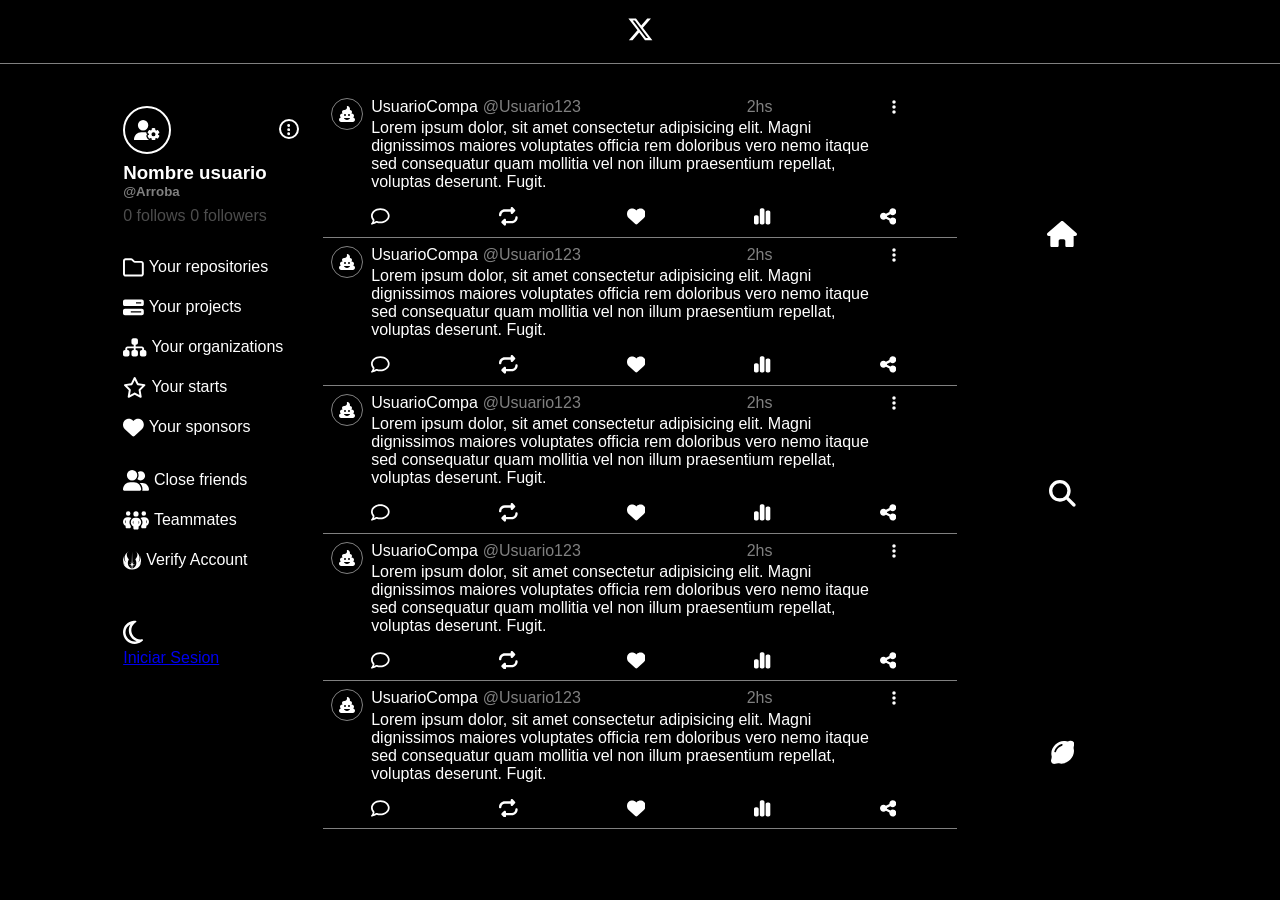
<file: index.html>
<!doctype html>
<html lang="en">

<head>
  <meta charset="UTF-8" />
  <link rel="icon" type="image/svg+xml" href="/vite.svg" />
  <meta name="viewport" content="width=device-width, initial-scale=1.0" />
  <link rel="stylesheet" href="https://cdnjs.cloudflare.com/ajax/libs/font-awesome/6.4.2/css/all.min.css">
  <link rel="stylesheet" href="style.css">
  <title>X</title>
</head>

<body>
  <div class="grid-container">
    <header class="mainFile-Header">
      <div class="logo">
        <button style="background-color: transparent; border: none;" id="btnAside">
          <svg xmlns="http://www.w3.org/2000/svg" height="1em"
          viewBox="0 0 512 512"><!--! Font Awesome Free 6.4.2 by @fontawesome - https://fontawesome.com License - https://fontawesome.com/license (Commercial License) Copyright 2023 Fonticons, Inc. -->
          <path
            d="M389.2 48h70.6L305.6 224.2 487 464H345L233.7 318.6 106.5 464H35.8L200.7 275.5 26.8 48H172.4L272.9 180.9 389.2 48zM364.4 421.8h39.1L151.1 88h-42L364.4 421.8z" />
        </svg>
        </button>
      </div>
    </header>
    <main>
      <section class="containerOfTweets">
        <div class="tweetElement">
          <div class="headerTweet">
            <div class="userImage">
              <svg xmlns="http://www.w3.org/2000/svg" height="1em"
                viewBox="0 0 512 512"><!--! Font Awesome Free 6.4.2 by @fontawesome - https://fontawesome.com License - https://fontawesome.com/license (Commercial License) Copyright 2023 Fonticons, Inc. -->
                <path
                  d="M268.9 .9c-5.5-.7-11 1.4-14.5 5.7s-4.6 10.1-2.8 15.4c2.8 8.2 4.3 16.9 4.3 26.1c0 44.1-35.7 79.9-79.8 80H160c-35.3 0-64 28.7-64 64c0 19.1 8.4 36.3 21.7 48H104c-39.8 0-72 32.2-72 72c0 23.2 11 43.8 28 57c-34.1 5.7-60 35.3-60 71c0 39.8 32.2 72 72 72H440c39.8 0 72-32.2 72-72c0-35.7-25.9-65.3-60-71c17-13.2 28-33.8 28-57c0-39.8-32.2-72-72-72H394.3c13.3-11.7 21.7-28.9 21.7-48c0-35.3-28.7-64-64-64h-5.5c3.5-10 5.5-20.8 5.5-32c0-48.6-36.2-88.8-83.1-95.1zM192 256a32 32 0 1 1 0 64 32 32 0 1 1 0-64zm96 32a32 32 0 1 1 64 0 32 32 0 1 1 -64 0zm64 108.3c0 2.4-.7 4.8-2.2 6.7c-8.2 10.5-39.5 45-93.8 45s-85.6-34.6-93.8-45c-1.5-1.9-2.2-4.3-2.2-6.7c0-6.8 5.5-12.3 12.3-12.3H339.7c6.8 0 12.3 5.5 12.3 12.3z" />
              </svg>
            </div>
          </div>
          <div class="body-tweet">
            <div class="userInfo">
              <div class="userName">
                <div class="accountName">
                  UsuarioCompa
                </div>
                <div class="userPersonalName">
                  @Usuario123
                </div>
              </div>
              <div class="time">2hs</div>
              <div class="configButton">
                <button>
                  <svg xmlns="http://www.w3.org/2000/svg" height="1em" viewBox="0 0 128 512"><!--! Font Awesome Free 6.4.2 by @fontawesome - https://fontawesome.com License - https://fontawesome.com/license (Commercial License) Copyright 2023 Fonticons, Inc. --><path d="M64 360a56 56 0 1 0 0 112 56 56 0 1 0 0-112zm0-160a56 56 0 1 0 0 112 56 56 0 1 0 0-112zM120 96A56 56 0 1 0 8 96a56 56 0 1 0 112 0z"/></svg>
                </button>
              </div>
            </div>
            <div class="bodyTweetContent">
              Lorem ipsum dolor, sit amet consectetur adipisicing elit. Magni dignissimos maiores voluptates officia rem
              doloribus vero nemo itaque sed consequatur quam mollitia vel non illum praesentium repellat, voluptas
              deserunt. Fugit.
            </div>
            <div class="actions">
              <button>
                <svg xmlns="http://www.w3.org/2000/svg" height="1em" viewBox="0 0 512 512"><!--! Font Awesome Free 6.4.2 by @fontawesome - https://fontawesome.com License - https://fontawesome.com/license (Commercial License) Copyright 2023 Fonticons, Inc. --><path d="M123.6 391.3c12.9-9.4 29.6-11.8 44.6-6.4c26.5 9.6 56.2 15.1 87.8 15.1c124.7 0 208-80.5 208-160s-83.3-160-208-160S48 160.5 48 240c0 32 12.4 62.8 35.7 89.2c8.6 9.7 12.8 22.5 11.8 35.5c-1.4 18.1-5.7 34.7-11.3 49.4c17-7.9 31.1-16.7 39.4-22.7zM21.2 431.9c1.8-2.7 3.5-5.4 5.1-8.1c10-16.6 19.5-38.4 21.4-62.9C17.7 326.8 0 285.1 0 240C0 125.1 114.6 32 256 32s256 93.1 256 208s-114.6 208-256 208c-37.1 0-72.3-6.4-104.1-17.9c-11.9 8.7-31.3 20.6-54.3 30.6c-15.1 6.6-32.3 12.6-50.1 16.1c-.8 .2-1.6 .3-2.4 .5c-4.4 .8-8.7 1.5-13.2 1.9c-.2 0-.5 .1-.7 .1c-5.1 .5-10.2 .8-15.3 .8c-6.5 0-12.3-3.9-14.8-9.9c-2.5-6-1.1-12.8 3.4-17.4c4.1-4.2 7.8-8.7 11.3-13.5c1.7-2.3 3.3-4.6 4.8-6.9c.1-.2 .2-.3 .3-.5z"/></svg>
              </button>
              <button>
                <svg xmlns="http://www.w3.org/2000/svg" height="1em" viewBox="0 0 512 512"><!--! Font Awesome Free 6.4.2 by @fontawesome - https://fontawesome.com License - https://fontawesome.com/license (Commercial License) Copyright 2023 Fonticons, Inc. --><path d="M0 224c0 17.7 14.3 32 32 32s32-14.3 32-32c0-53 43-96 96-96H320v32c0 12.9 7.8 24.6 19.8 29.6s25.7 2.2 34.9-6.9l64-64c12.5-12.5 12.5-32.8 0-45.3l-64-64c-9.2-9.2-22.9-11.9-34.9-6.9S320 19.1 320 32V64H160C71.6 64 0 135.6 0 224zm512 64c0-17.7-14.3-32-32-32s-32 14.3-32 32c0 53-43 96-96 96H192V352c0-12.9-7.8-24.6-19.8-29.6s-25.7-2.2-34.9 6.9l-64 64c-12.5 12.5-12.5 32.8 0 45.3l64 64c9.2 9.2 22.9 11.9 34.9 6.9s19.8-16.6 19.8-29.6V448H352c88.4 0 160-71.6 160-160z"/></svg>
              </button>
              <button>
                <svg xmlns="http://www.w3.org/2000/svg" height="1em" viewBox="0 0 512 512"><!--! Font Awesome Free 6.4.2 by @fontawesome - https://fontawesome.com License - https://fontawesome.com/license (Commercial License) Copyright 2023 Fonticons, Inc. --><path d="M47.6 300.4L228.3 469.1c7.5 7 17.4 10.9 27.7 10.9s20.2-3.9 27.7-10.9L464.4 300.4c30.4-28.3 47.6-68 47.6-109.5v-5.8c0-69.9-50.5-129.5-119.4-141C347 36.5 300.6 51.4 268 84L256 96 244 84c-32.6-32.6-79-47.5-124.6-39.9C50.5 55.6 0 115.2 0 185.1v5.8c0 41.5 17.2 81.2 47.6 109.5z"/></svg>
              </button>
              <button>
                <svg xmlns="http://www.w3.org/2000/svg" height="1em" viewBox="0 0 448 512"><!--! Font Awesome Free 6.4.2 by @fontawesome - https://fontawesome.com License - https://fontawesome.com/license (Commercial License) Copyright 2023 Fonticons, Inc. --><path d="M160 80c0-26.5 21.5-48 48-48h32c26.5 0 48 21.5 48 48V432c0 26.5-21.5 48-48 48H208c-26.5 0-48-21.5-48-48V80zM0 272c0-26.5 21.5-48 48-48H80c26.5 0 48 21.5 48 48V432c0 26.5-21.5 48-48 48H48c-26.5 0-48-21.5-48-48V272zM368 96h32c26.5 0 48 21.5 48 48V432c0 26.5-21.5 48-48 48H368c-26.5 0-48-21.5-48-48V144c0-26.5 21.5-48 48-48z"/></svg>
              </button>
              <button>
                <svg xmlns="http://www.w3.org/2000/svg" height="1em" viewBox="0 0 448 512"><!--! Font Awesome Free 6.4.2 by @fontawesome - https://fontawesome.com License - https://fontawesome.com/license (Commercial License) Copyright 2023 Fonticons, Inc. --><path d="M352 224c53 0 96-43 96-96s-43-96-96-96s-96 43-96 96c0 4 .2 8 .7 11.9l-94.1 47C145.4 170.2 121.9 160 96 160c-53 0-96 43-96 96s43 96 96 96c25.9 0 49.4-10.2 66.6-26.9l94.1 47c-.5 3.9-.7 7.8-.7 11.9c0 53 43 96 96 96s96-43 96-96s-43-96-96-96c-25.9 0-49.4 10.2-66.6 26.9l-94.1-47c.5-3.9 .7-7.8 .7-11.9s-.2-8-.7-11.9l94.1-47C302.6 213.8 326.1 224 352 224z"/></svg>
              </button>
            </div>
          </div>
        </div>
        <div class="tweetElement">
          <div class="headerTweet">
            <div class="userImage">
              <svg xmlns="http://www.w3.org/2000/svg" height="1em"
                viewBox="0 0 512 512"><!--! Font Awesome Free 6.4.2 by @fontawesome - https://fontawesome.com License - https://fontawesome.com/license (Commercial License) Copyright 2023 Fonticons, Inc. -->
                <path
                  d="M268.9 .9c-5.5-.7-11 1.4-14.5 5.7s-4.6 10.1-2.8 15.4c2.8 8.2 4.3 16.9 4.3 26.1c0 44.1-35.7 79.9-79.8 80H160c-35.3 0-64 28.7-64 64c0 19.1 8.4 36.3 21.7 48H104c-39.8 0-72 32.2-72 72c0 23.2 11 43.8 28 57c-34.1 5.7-60 35.3-60 71c0 39.8 32.2 72 72 72H440c39.8 0 72-32.2 72-72c0-35.7-25.9-65.3-60-71c17-13.2 28-33.8 28-57c0-39.8-32.2-72-72-72H394.3c13.3-11.7 21.7-28.9 21.7-48c0-35.3-28.7-64-64-64h-5.5c3.5-10 5.5-20.8 5.5-32c0-48.6-36.2-88.8-83.1-95.1zM192 256a32 32 0 1 1 0 64 32 32 0 1 1 0-64zm96 32a32 32 0 1 1 64 0 32 32 0 1 1 -64 0zm64 108.3c0 2.4-.7 4.8-2.2 6.7c-8.2 10.5-39.5 45-93.8 45s-85.6-34.6-93.8-45c-1.5-1.9-2.2-4.3-2.2-6.7c0-6.8 5.5-12.3 12.3-12.3H339.7c6.8 0 12.3 5.5 12.3 12.3z" />
              </svg>
            </div>
          </div>
          <div class="body-tweet">
            <div class="userInfo">
              <div class="userName">
                <div class="accountName">
                  UsuarioCompa
                </div>
                <div class="userPersonalName">
                  @Usuario123
                </div>
              </div>
              <div class="time">2hs</div>
              <div class="configButton">
                <button>
                  <svg xmlns="http://www.w3.org/2000/svg" height="1em" viewBox="0 0 128 512"><!--! Font Awesome Free 6.4.2 by @fontawesome - https://fontawesome.com License - https://fontawesome.com/license (Commercial License) Copyright 2023 Fonticons, Inc. --><path d="M64 360a56 56 0 1 0 0 112 56 56 0 1 0 0-112zm0-160a56 56 0 1 0 0 112 56 56 0 1 0 0-112zM120 96A56 56 0 1 0 8 96a56 56 0 1 0 112 0z"/></svg>
                </button>
              </div>
            </div>
            <div class="bodyTweetContent">
              Lorem ipsum dolor, sit amet consectetur adipisicing elit. Magni dignissimos maiores voluptates officia rem
              doloribus vero nemo itaque sed consequatur quam mollitia vel non illum praesentium repellat, voluptas
              deserunt. Fugit.
            </div>
            <div class="actions">
              <button>
                <svg xmlns="http://www.w3.org/2000/svg" height="1em" viewBox="0 0 512 512"><!--! Font Awesome Free 6.4.2 by @fontawesome - https://fontawesome.com License - https://fontawesome.com/license (Commercial License) Copyright 2023 Fonticons, Inc. --><path d="M123.6 391.3c12.9-9.4 29.6-11.8 44.6-6.4c26.5 9.6 56.2 15.1 87.8 15.1c124.7 0 208-80.5 208-160s-83.3-160-208-160S48 160.5 48 240c0 32 12.4 62.8 35.7 89.2c8.6 9.7 12.8 22.5 11.8 35.5c-1.4 18.1-5.7 34.7-11.3 49.4c17-7.9 31.1-16.7 39.4-22.7zM21.2 431.9c1.8-2.7 3.5-5.4 5.1-8.1c10-16.6 19.5-38.4 21.4-62.9C17.7 326.8 0 285.1 0 240C0 125.1 114.6 32 256 32s256 93.1 256 208s-114.6 208-256 208c-37.1 0-72.3-6.4-104.1-17.9c-11.9 8.7-31.3 20.6-54.3 30.6c-15.1 6.6-32.3 12.6-50.1 16.1c-.8 .2-1.6 .3-2.4 .5c-4.4 .8-8.7 1.5-13.2 1.9c-.2 0-.5 .1-.7 .1c-5.1 .5-10.2 .8-15.3 .8c-6.5 0-12.3-3.9-14.8-9.9c-2.5-6-1.1-12.8 3.4-17.4c4.1-4.2 7.8-8.7 11.3-13.5c1.7-2.3 3.3-4.6 4.8-6.9c.1-.2 .2-.3 .3-.5z"/></svg>
              </button>
              <button>
                <svg xmlns="http://www.w3.org/2000/svg" height="1em" viewBox="0 0 512 512"><!--! Font Awesome Free 6.4.2 by @fontawesome - https://fontawesome.com License - https://fontawesome.com/license (Commercial License) Copyright 2023 Fonticons, Inc. --><path d="M0 224c0 17.7 14.3 32 32 32s32-14.3 32-32c0-53 43-96 96-96H320v32c0 12.9 7.8 24.6 19.8 29.6s25.7 2.2 34.9-6.9l64-64c12.5-12.5 12.5-32.8 0-45.3l-64-64c-9.2-9.2-22.9-11.9-34.9-6.9S320 19.1 320 32V64H160C71.6 64 0 135.6 0 224zm512 64c0-17.7-14.3-32-32-32s-32 14.3-32 32c0 53-43 96-96 96H192V352c0-12.9-7.8-24.6-19.8-29.6s-25.7-2.2-34.9 6.9l-64 64c-12.5 12.5-12.5 32.8 0 45.3l64 64c9.2 9.2 22.9 11.9 34.9 6.9s19.8-16.6 19.8-29.6V448H352c88.4 0 160-71.6 160-160z"/></svg>
              </button>
              <button>
                <svg xmlns="http://www.w3.org/2000/svg" height="1em" viewBox="0 0 512 512"><!--! Font Awesome Free 6.4.2 by @fontawesome - https://fontawesome.com License - https://fontawesome.com/license (Commercial License) Copyright 2023 Fonticons, Inc. --><path d="M47.6 300.4L228.3 469.1c7.5 7 17.4 10.9 27.7 10.9s20.2-3.9 27.7-10.9L464.4 300.4c30.4-28.3 47.6-68 47.6-109.5v-5.8c0-69.9-50.5-129.5-119.4-141C347 36.5 300.6 51.4 268 84L256 96 244 84c-32.6-32.6-79-47.5-124.6-39.9C50.5 55.6 0 115.2 0 185.1v5.8c0 41.5 17.2 81.2 47.6 109.5z"/></svg>
              </button>
              <button>
                <svg xmlns="http://www.w3.org/2000/svg" height="1em" viewBox="0 0 448 512"><!--! Font Awesome Free 6.4.2 by @fontawesome - https://fontawesome.com License - https://fontawesome.com/license (Commercial License) Copyright 2023 Fonticons, Inc. --><path d="M160 80c0-26.5 21.5-48 48-48h32c26.5 0 48 21.5 48 48V432c0 26.5-21.5 48-48 48H208c-26.5 0-48-21.5-48-48V80zM0 272c0-26.5 21.5-48 48-48H80c26.5 0 48 21.5 48 48V432c0 26.5-21.5 48-48 48H48c-26.5 0-48-21.5-48-48V272zM368 96h32c26.5 0 48 21.5 48 48V432c0 26.5-21.5 48-48 48H368c-26.5 0-48-21.5-48-48V144c0-26.5 21.5-48 48-48z"/></svg>
              </button>
              <button>
                <svg xmlns="http://www.w3.org/2000/svg" height="1em" viewBox="0 0 448 512"><!--! Font Awesome Free 6.4.2 by @fontawesome - https://fontawesome.com License - https://fontawesome.com/license (Commercial License) Copyright 2023 Fonticons, Inc. --><path d="M352 224c53 0 96-43 96-96s-43-96-96-96s-96 43-96 96c0 4 .2 8 .7 11.9l-94.1 47C145.4 170.2 121.9 160 96 160c-53 0-96 43-96 96s43 96 96 96c25.9 0 49.4-10.2 66.6-26.9l94.1 47c-.5 3.9-.7 7.8-.7 11.9c0 53 43 96 96 96s96-43 96-96s-43-96-96-96c-25.9 0-49.4 10.2-66.6 26.9l-94.1-47c.5-3.9 .7-7.8 .7-11.9s-.2-8-.7-11.9l94.1-47C302.6 213.8 326.1 224 352 224z"/></svg>
              </button>
            </div>
          </div>
        </div>
        <div class="tweetElement">
          <div class="headerTweet">
            <div class="userImage">
              <svg xmlns="http://www.w3.org/2000/svg" height="1em"
                viewBox="0 0 512 512"><!--! Font Awesome Free 6.4.2 by @fontawesome - https://fontawesome.com License - https://fontawesome.com/license (Commercial License) Copyright 2023 Fonticons, Inc. -->
                <path
                  d="M268.9 .9c-5.5-.7-11 1.4-14.5 5.7s-4.6 10.1-2.8 15.4c2.8 8.2 4.3 16.9 4.3 26.1c0 44.1-35.7 79.9-79.8 80H160c-35.3 0-64 28.7-64 64c0 19.1 8.4 36.3 21.7 48H104c-39.8 0-72 32.2-72 72c0 23.2 11 43.8 28 57c-34.1 5.7-60 35.3-60 71c0 39.8 32.2 72 72 72H440c39.8 0 72-32.2 72-72c0-35.7-25.9-65.3-60-71c17-13.2 28-33.8 28-57c0-39.8-32.2-72-72-72H394.3c13.3-11.7 21.7-28.9 21.7-48c0-35.3-28.7-64-64-64h-5.5c3.5-10 5.5-20.8 5.5-32c0-48.6-36.2-88.8-83.1-95.1zM192 256a32 32 0 1 1 0 64 32 32 0 1 1 0-64zm96 32a32 32 0 1 1 64 0 32 32 0 1 1 -64 0zm64 108.3c0 2.4-.7 4.8-2.2 6.7c-8.2 10.5-39.5 45-93.8 45s-85.6-34.6-93.8-45c-1.5-1.9-2.2-4.3-2.2-6.7c0-6.8 5.5-12.3 12.3-12.3H339.7c6.8 0 12.3 5.5 12.3 12.3z" />
              </svg>
            </div>
          </div>
          <div class="body-tweet">
            <div class="userInfo">
              <div class="userName">
                <div class="accountName">
                  UsuarioCompa
                </div>
                <div class="userPersonalName">
                  @Usuario123
                </div>
              </div>
              <div class="time">2hs</div>
              <div class="configButton">
                <button>
                  <svg xmlns="http://www.w3.org/2000/svg" height="1em" viewBox="0 0 128 512"><!--! Font Awesome Free 6.4.2 by @fontawesome - https://fontawesome.com License - https://fontawesome.com/license (Commercial License) Copyright 2023 Fonticons, Inc. --><path d="M64 360a56 56 0 1 0 0 112 56 56 0 1 0 0-112zm0-160a56 56 0 1 0 0 112 56 56 0 1 0 0-112zM120 96A56 56 0 1 0 8 96a56 56 0 1 0 112 0z"/></svg>
                </button>
              </div>
            </div>
            <div class="bodyTweetContent">
              Lorem ipsum dolor, sit amet consectetur adipisicing elit. Magni dignissimos maiores voluptates officia rem
              doloribus vero nemo itaque sed consequatur quam mollitia vel non illum praesentium repellat, voluptas
              deserunt. Fugit.
            </div>
            <div class="actions">
              <button>
                <svg xmlns="http://www.w3.org/2000/svg" height="1em" viewBox="0 0 512 512"><!--! Font Awesome Free 6.4.2 by @fontawesome - https://fontawesome.com License - https://fontawesome.com/license (Commercial License) Copyright 2023 Fonticons, Inc. --><path d="M123.6 391.3c12.9-9.4 29.6-11.8 44.6-6.4c26.5 9.6 56.2 15.1 87.8 15.1c124.7 0 208-80.5 208-160s-83.3-160-208-160S48 160.5 48 240c0 32 12.4 62.8 35.7 89.2c8.6 9.7 12.8 22.5 11.8 35.5c-1.4 18.1-5.7 34.7-11.3 49.4c17-7.9 31.1-16.7 39.4-22.7zM21.2 431.9c1.8-2.7 3.5-5.4 5.1-8.1c10-16.6 19.5-38.4 21.4-62.9C17.7 326.8 0 285.1 0 240C0 125.1 114.6 32 256 32s256 93.1 256 208s-114.6 208-256 208c-37.1 0-72.3-6.4-104.1-17.9c-11.9 8.7-31.3 20.6-54.3 30.6c-15.1 6.6-32.3 12.6-50.1 16.1c-.8 .2-1.6 .3-2.4 .5c-4.4 .8-8.7 1.5-13.2 1.9c-.2 0-.5 .1-.7 .1c-5.1 .5-10.2 .8-15.3 .8c-6.5 0-12.3-3.9-14.8-9.9c-2.5-6-1.1-12.8 3.4-17.4c4.1-4.2 7.8-8.7 11.3-13.5c1.7-2.3 3.3-4.6 4.8-6.9c.1-.2 .2-.3 .3-.5z"/></svg>
              </button>
              <button>
                <svg xmlns="http://www.w3.org/2000/svg" height="1em" viewBox="0 0 512 512"><!--! Font Awesome Free 6.4.2 by @fontawesome - https://fontawesome.com License - https://fontawesome.com/license (Commercial License) Copyright 2023 Fonticons, Inc. --><path d="M0 224c0 17.7 14.3 32 32 32s32-14.3 32-32c0-53 43-96 96-96H320v32c0 12.9 7.8 24.6 19.8 29.6s25.7 2.2 34.9-6.9l64-64c12.5-12.5 12.5-32.8 0-45.3l-64-64c-9.2-9.2-22.9-11.9-34.9-6.9S320 19.1 320 32V64H160C71.6 64 0 135.6 0 224zm512 64c0-17.7-14.3-32-32-32s-32 14.3-32 32c0 53-43 96-96 96H192V352c0-12.9-7.8-24.6-19.8-29.6s-25.7-2.2-34.9 6.9l-64 64c-12.5 12.5-12.5 32.8 0 45.3l64 64c9.2 9.2 22.9 11.9 34.9 6.9s19.8-16.6 19.8-29.6V448H352c88.4 0 160-71.6 160-160z"/></svg>
              </button>
              <button>
                <svg xmlns="http://www.w3.org/2000/svg" height="1em" viewBox="0 0 512 512"><!--! Font Awesome Free 6.4.2 by @fontawesome - https://fontawesome.com License - https://fontawesome.com/license (Commercial License) Copyright 2023 Fonticons, Inc. --><path d="M47.6 300.4L228.3 469.1c7.5 7 17.4 10.9 27.7 10.9s20.2-3.9 27.7-10.9L464.4 300.4c30.4-28.3 47.6-68 47.6-109.5v-5.8c0-69.9-50.5-129.5-119.4-141C347 36.5 300.6 51.4 268 84L256 96 244 84c-32.6-32.6-79-47.5-124.6-39.9C50.5 55.6 0 115.2 0 185.1v5.8c0 41.5 17.2 81.2 47.6 109.5z"/></svg>
              </button>
              <button>
                <svg xmlns="http://www.w3.org/2000/svg" height="1em" viewBox="0 0 448 512"><!--! Font Awesome Free 6.4.2 by @fontawesome - https://fontawesome.com License - https://fontawesome.com/license (Commercial License) Copyright 2023 Fonticons, Inc. --><path d="M160 80c0-26.5 21.5-48 48-48h32c26.5 0 48 21.5 48 48V432c0 26.5-21.5 48-48 48H208c-26.5 0-48-21.5-48-48V80zM0 272c0-26.5 21.5-48 48-48H80c26.5 0 48 21.5 48 48V432c0 26.5-21.5 48-48 48H48c-26.5 0-48-21.5-48-48V272zM368 96h32c26.5 0 48 21.5 48 48V432c0 26.5-21.5 48-48 48H368c-26.5 0-48-21.5-48-48V144c0-26.5 21.5-48 48-48z"/></svg>
              </button>
              <button>
                <svg xmlns="http://www.w3.org/2000/svg" height="1em" viewBox="0 0 448 512"><!--! Font Awesome Free 6.4.2 by @fontawesome - https://fontawesome.com License - https://fontawesome.com/license (Commercial License) Copyright 2023 Fonticons, Inc. --><path d="M352 224c53 0 96-43 96-96s-43-96-96-96s-96 43-96 96c0 4 .2 8 .7 11.9l-94.1 47C145.4 170.2 121.9 160 96 160c-53 0-96 43-96 96s43 96 96 96c25.9 0 49.4-10.2 66.6-26.9l94.1 47c-.5 3.9-.7 7.8-.7 11.9c0 53 43 96 96 96s96-43 96-96s-43-96-96-96c-25.9 0-49.4 10.2-66.6 26.9l-94.1-47c.5-3.9 .7-7.8 .7-11.9s-.2-8-.7-11.9l94.1-47C302.6 213.8 326.1 224 352 224z"/></svg>
              </button>
            </div>
          </div>
        </div>
        <div class="tweetElement">
          <div class="headerTweet">
            <div class="userImage">
              <svg xmlns="http://www.w3.org/2000/svg" height="1em"
                viewBox="0 0 512 512"><!--! Font Awesome Free 6.4.2 by @fontawesome - https://fontawesome.com License - https://fontawesome.com/license (Commercial License) Copyright 2023 Fonticons, Inc. -->
                <path
                  d="M268.9 .9c-5.5-.7-11 1.4-14.5 5.7s-4.6 10.1-2.8 15.4c2.8 8.2 4.3 16.9 4.3 26.1c0 44.1-35.7 79.9-79.8 80H160c-35.3 0-64 28.7-64 64c0 19.1 8.4 36.3 21.7 48H104c-39.8 0-72 32.2-72 72c0 23.2 11 43.8 28 57c-34.1 5.7-60 35.3-60 71c0 39.8 32.2 72 72 72H440c39.8 0 72-32.2 72-72c0-35.7-25.9-65.3-60-71c17-13.2 28-33.8 28-57c0-39.8-32.2-72-72-72H394.3c13.3-11.7 21.7-28.9 21.7-48c0-35.3-28.7-64-64-64h-5.5c3.5-10 5.5-20.8 5.5-32c0-48.6-36.2-88.8-83.1-95.1zM192 256a32 32 0 1 1 0 64 32 32 0 1 1 0-64zm96 32a32 32 0 1 1 64 0 32 32 0 1 1 -64 0zm64 108.3c0 2.4-.7 4.8-2.2 6.7c-8.2 10.5-39.5 45-93.8 45s-85.6-34.6-93.8-45c-1.5-1.9-2.2-4.3-2.2-6.7c0-6.8 5.5-12.3 12.3-12.3H339.7c6.8 0 12.3 5.5 12.3 12.3z" />
              </svg>
            </div>
          </div>
          <div class="body-tweet">
            <div class="userInfo">
              <div class="userName">
                <div class="accountName">
                  UsuarioCompa
                </div>
                <div class="userPersonalName">
                  @Usuario123
                </div>
              </div>
              <div class="time">2hs</div>
              <div class="configButton">
                <button>
                  <svg xmlns="http://www.w3.org/2000/svg" height="1em" viewBox="0 0 128 512"><!--! Font Awesome Free 6.4.2 by @fontawesome - https://fontawesome.com License - https://fontawesome.com/license (Commercial License) Copyright 2023 Fonticons, Inc. --><path d="M64 360a56 56 0 1 0 0 112 56 56 0 1 0 0-112zm0-160a56 56 0 1 0 0 112 56 56 0 1 0 0-112zM120 96A56 56 0 1 0 8 96a56 56 0 1 0 112 0z"/></svg>
                </button>
              </div>
            </div>
            <div class="bodyTweetContent">
              Lorem ipsum dolor, sit amet consectetur adipisicing elit. Magni dignissimos maiores voluptates officia rem
              doloribus vero nemo itaque sed consequatur quam mollitia vel non illum praesentium repellat, voluptas
              deserunt. Fugit.
            </div>
            <div class="actions">
              <button>
                <svg xmlns="http://www.w3.org/2000/svg" height="1em" viewBox="0 0 512 512"><!--! Font Awesome Free 6.4.2 by @fontawesome - https://fontawesome.com License - https://fontawesome.com/license (Commercial License) Copyright 2023 Fonticons, Inc. --><path d="M123.6 391.3c12.9-9.4 29.6-11.8 44.6-6.4c26.5 9.6 56.2 15.1 87.8 15.1c124.7 0 208-80.5 208-160s-83.3-160-208-160S48 160.5 48 240c0 32 12.4 62.8 35.7 89.2c8.6 9.7 12.8 22.5 11.8 35.5c-1.4 18.1-5.7 34.7-11.3 49.4c17-7.9 31.1-16.7 39.4-22.7zM21.2 431.9c1.8-2.7 3.5-5.4 5.1-8.1c10-16.6 19.5-38.4 21.4-62.9C17.7 326.8 0 285.1 0 240C0 125.1 114.6 32 256 32s256 93.1 256 208s-114.6 208-256 208c-37.1 0-72.3-6.4-104.1-17.9c-11.9 8.7-31.3 20.6-54.3 30.6c-15.1 6.6-32.3 12.6-50.1 16.1c-.8 .2-1.6 .3-2.4 .5c-4.4 .8-8.7 1.5-13.2 1.9c-.2 0-.5 .1-.7 .1c-5.1 .5-10.2 .8-15.3 .8c-6.5 0-12.3-3.9-14.8-9.9c-2.5-6-1.1-12.8 3.4-17.4c4.1-4.2 7.8-8.7 11.3-13.5c1.7-2.3 3.3-4.6 4.8-6.9c.1-.2 .2-.3 .3-.5z"/></svg>
              </button>
              <button>
                <svg xmlns="http://www.w3.org/2000/svg" height="1em" viewBox="0 0 512 512"><!--! Font Awesome Free 6.4.2 by @fontawesome - https://fontawesome.com License - https://fontawesome.com/license (Commercial License) Copyright 2023 Fonticons, Inc. --><path d="M0 224c0 17.7 14.3 32 32 32s32-14.3 32-32c0-53 43-96 96-96H320v32c0 12.9 7.8 24.6 19.8 29.6s25.7 2.2 34.9-6.9l64-64c12.5-12.5 12.5-32.8 0-45.3l-64-64c-9.2-9.2-22.9-11.9-34.9-6.9S320 19.1 320 32V64H160C71.6 64 0 135.6 0 224zm512 64c0-17.7-14.3-32-32-32s-32 14.3-32 32c0 53-43 96-96 96H192V352c0-12.9-7.8-24.6-19.8-29.6s-25.7-2.2-34.9 6.9l-64 64c-12.5 12.5-12.5 32.8 0 45.3l64 64c9.2 9.2 22.9 11.9 34.9 6.9s19.8-16.6 19.8-29.6V448H352c88.4 0 160-71.6 160-160z"/></svg>
              </button>
              <button>
                <svg xmlns="http://www.w3.org/2000/svg" height="1em" viewBox="0 0 512 512"><!--! Font Awesome Free 6.4.2 by @fontawesome - https://fontawesome.com License - https://fontawesome.com/license (Commercial License) Copyright 2023 Fonticons, Inc. --><path d="M47.6 300.4L228.3 469.1c7.5 7 17.4 10.9 27.7 10.9s20.2-3.9 27.7-10.9L464.4 300.4c30.4-28.3 47.6-68 47.6-109.5v-5.8c0-69.9-50.5-129.5-119.4-141C347 36.5 300.6 51.4 268 84L256 96 244 84c-32.6-32.6-79-47.5-124.6-39.9C50.5 55.6 0 115.2 0 185.1v5.8c0 41.5 17.2 81.2 47.6 109.5z"/></svg>
              </button>
              <button>
                <svg xmlns="http://www.w3.org/2000/svg" height="1em" viewBox="0 0 448 512"><!--! Font Awesome Free 6.4.2 by @fontawesome - https://fontawesome.com License - https://fontawesome.com/license (Commercial License) Copyright 2023 Fonticons, Inc. --><path d="M160 80c0-26.5 21.5-48 48-48h32c26.5 0 48 21.5 48 48V432c0 26.5-21.5 48-48 48H208c-26.5 0-48-21.5-48-48V80zM0 272c0-26.5 21.5-48 48-48H80c26.5 0 48 21.5 48 48V432c0 26.5-21.5 48-48 48H48c-26.5 0-48-21.5-48-48V272zM368 96h32c26.5 0 48 21.5 48 48V432c0 26.5-21.5 48-48 48H368c-26.5 0-48-21.5-48-48V144c0-26.5 21.5-48 48-48z"/></svg>
              </button>
              <button>
                <svg xmlns="http://www.w3.org/2000/svg" height="1em" viewBox="0 0 448 512"><!--! Font Awesome Free 6.4.2 by @fontawesome - https://fontawesome.com License - https://fontawesome.com/license (Commercial License) Copyright 2023 Fonticons, Inc. --><path d="M352 224c53 0 96-43 96-96s-43-96-96-96s-96 43-96 96c0 4 .2 8 .7 11.9l-94.1 47C145.4 170.2 121.9 160 96 160c-53 0-96 43-96 96s43 96 96 96c25.9 0 49.4-10.2 66.6-26.9l94.1 47c-.5 3.9-.7 7.8-.7 11.9c0 53 43 96 96 96s96-43 96-96s-43-96-96-96c-25.9 0-49.4 10.2-66.6 26.9l-94.1-47c.5-3.9 .7-7.8 .7-11.9s-.2-8-.7-11.9l94.1-47C302.6 213.8 326.1 224 352 224z"/></svg>
              </button>
            </div>
          </div>
        </div>
        <div class="tweetElement">
          <div class="headerTweet">
            <div class="userImage">
              <svg xmlns="http://www.w3.org/2000/svg" height="1em"
                viewBox="0 0 512 512"><!--! Font Awesome Free 6.4.2 by @fontawesome - https://fontawesome.com License - https://fontawesome.com/license (Commercial License) Copyright 2023 Fonticons, Inc. -->
                <path
                  d="M268.9 .9c-5.5-.7-11 1.4-14.5 5.7s-4.6 10.1-2.8 15.4c2.8 8.2 4.3 16.9 4.3 26.1c0 44.1-35.7 79.9-79.8 80H160c-35.3 0-64 28.7-64 64c0 19.1 8.4 36.3 21.7 48H104c-39.8 0-72 32.2-72 72c0 23.2 11 43.8 28 57c-34.1 5.7-60 35.3-60 71c0 39.8 32.2 72 72 72H440c39.8 0 72-32.2 72-72c0-35.7-25.9-65.3-60-71c17-13.2 28-33.8 28-57c0-39.8-32.2-72-72-72H394.3c13.3-11.7 21.7-28.9 21.7-48c0-35.3-28.7-64-64-64h-5.5c3.5-10 5.5-20.8 5.5-32c0-48.6-36.2-88.8-83.1-95.1zM192 256a32 32 0 1 1 0 64 32 32 0 1 1 0-64zm96 32a32 32 0 1 1 64 0 32 32 0 1 1 -64 0zm64 108.3c0 2.4-.7 4.8-2.2 6.7c-8.2 10.5-39.5 45-93.8 45s-85.6-34.6-93.8-45c-1.5-1.9-2.2-4.3-2.2-6.7c0-6.8 5.5-12.3 12.3-12.3H339.7c6.8 0 12.3 5.5 12.3 12.3z" />
              </svg>
            </div>
          </div>
          <div class="body-tweet">
            <div class="userInfo">
              <div class="userName">
                <div class="accountName">
                  UsuarioCompa
                </div>
                <div class="userPersonalName">
                  @Usuario123
                </div>
              </div>
              <div class="time">2hs</div>
              <div class="configButton">
                <button>
                  <svg xmlns="http://www.w3.org/2000/svg" height="1em" viewBox="0 0 128 512"><!--! Font Awesome Free 6.4.2 by @fontawesome - https://fontawesome.com License - https://fontawesome.com/license (Commercial License) Copyright 2023 Fonticons, Inc. --><path d="M64 360a56 56 0 1 0 0 112 56 56 0 1 0 0-112zm0-160a56 56 0 1 0 0 112 56 56 0 1 0 0-112zM120 96A56 56 0 1 0 8 96a56 56 0 1 0 112 0z"/></svg>
                </button>
              </div>
            </div>
            <div class="bodyTweetContent">
              Lorem ipsum dolor, sit amet consectetur adipisicing elit. Magni dignissimos maiores voluptates officia rem
              doloribus vero nemo itaque sed consequatur quam mollitia vel non illum praesentium repellat, voluptas
              deserunt. Fugit.
            </div>
            <div class="actions">
              <button>
                <svg xmlns="http://www.w3.org/2000/svg" height="1em" viewBox="0 0 512 512"><!--! Font Awesome Free 6.4.2 by @fontawesome - https://fontawesome.com License - https://fontawesome.com/license (Commercial License) Copyright 2023 Fonticons, Inc. --><path d="M123.6 391.3c12.9-9.4 29.6-11.8 44.6-6.4c26.5 9.6 56.2 15.1 87.8 15.1c124.7 0 208-80.5 208-160s-83.3-160-208-160S48 160.5 48 240c0 32 12.4 62.8 35.7 89.2c8.6 9.7 12.8 22.5 11.8 35.5c-1.4 18.1-5.7 34.7-11.3 49.4c17-7.9 31.1-16.7 39.4-22.7zM21.2 431.9c1.8-2.7 3.5-5.4 5.1-8.1c10-16.6 19.5-38.4 21.4-62.9C17.7 326.8 0 285.1 0 240C0 125.1 114.6 32 256 32s256 93.1 256 208s-114.6 208-256 208c-37.1 0-72.3-6.4-104.1-17.9c-11.9 8.7-31.3 20.6-54.3 30.6c-15.1 6.6-32.3 12.6-50.1 16.1c-.8 .2-1.6 .3-2.4 .5c-4.4 .8-8.7 1.5-13.2 1.9c-.2 0-.5 .1-.7 .1c-5.1 .5-10.2 .8-15.3 .8c-6.5 0-12.3-3.9-14.8-9.9c-2.5-6-1.1-12.8 3.4-17.4c4.1-4.2 7.8-8.7 11.3-13.5c1.7-2.3 3.3-4.6 4.8-6.9c.1-.2 .2-.3 .3-.5z"/></svg>
              </button>
              <button>
                <svg xmlns="http://www.w3.org/2000/svg" height="1em" viewBox="0 0 512 512"><!--! Font Awesome Free 6.4.2 by @fontawesome - https://fontawesome.com License - https://fontawesome.com/license (Commercial License) Copyright 2023 Fonticons, Inc. --><path d="M0 224c0 17.7 14.3 32 32 32s32-14.3 32-32c0-53 43-96 96-96H320v32c0 12.9 7.8 24.6 19.8 29.6s25.7 2.2 34.9-6.9l64-64c12.5-12.5 12.5-32.8 0-45.3l-64-64c-9.2-9.2-22.9-11.9-34.9-6.9S320 19.1 320 32V64H160C71.6 64 0 135.6 0 224zm512 64c0-17.7-14.3-32-32-32s-32 14.3-32 32c0 53-43 96-96 96H192V352c0-12.9-7.8-24.6-19.8-29.6s-25.7-2.2-34.9 6.9l-64 64c-12.5 12.5-12.5 32.8 0 45.3l64 64c9.2 9.2 22.9 11.9 34.9 6.9s19.8-16.6 19.8-29.6V448H352c88.4 0 160-71.6 160-160z"/></svg>
              </button>
              <button>
                <svg xmlns="http://www.w3.org/2000/svg" height="1em" viewBox="0 0 512 512"><!--! Font Awesome Free 6.4.2 by @fontawesome - https://fontawesome.com License - https://fontawesome.com/license (Commercial License) Copyright 2023 Fonticons, Inc. --><path d="M47.6 300.4L228.3 469.1c7.5 7 17.4 10.9 27.7 10.9s20.2-3.9 27.7-10.9L464.4 300.4c30.4-28.3 47.6-68 47.6-109.5v-5.8c0-69.9-50.5-129.5-119.4-141C347 36.5 300.6 51.4 268 84L256 96 244 84c-32.6-32.6-79-47.5-124.6-39.9C50.5 55.6 0 115.2 0 185.1v5.8c0 41.5 17.2 81.2 47.6 109.5z"/></svg>
              </button>
              <button>
                <svg xmlns="http://www.w3.org/2000/svg" height="1em" viewBox="0 0 448 512"><!--! Font Awesome Free 6.4.2 by @fontawesome - https://fontawesome.com License - https://fontawesome.com/license (Commercial License) Copyright 2023 Fonticons, Inc. --><path d="M160 80c0-26.5 21.5-48 48-48h32c26.5 0 48 21.5 48 48V432c0 26.5-21.5 48-48 48H208c-26.5 0-48-21.5-48-48V80zM0 272c0-26.5 21.5-48 48-48H80c26.5 0 48 21.5 48 48V432c0 26.5-21.5 48-48 48H48c-26.5 0-48-21.5-48-48V272zM368 96h32c26.5 0 48 21.5 48 48V432c0 26.5-21.5 48-48 48H368c-26.5 0-48-21.5-48-48V144c0-26.5 21.5-48 48-48z"/></svg>
              </button>
              <button>
                <svg xmlns="http://www.w3.org/2000/svg" height="1em" viewBox="0 0 448 512"><!--! Font Awesome Free 6.4.2 by @fontawesome - https://fontawesome.com License - https://fontawesome.com/license (Commercial License) Copyright 2023 Fonticons, Inc. --><path d="M352 224c53 0 96-43 96-96s-43-96-96-96s-96 43-96 96c0 4 .2 8 .7 11.9l-94.1 47C145.4 170.2 121.9 160 96 160c-53 0-96 43-96 96s43 96 96 96c25.9 0 49.4-10.2 66.6-26.9l94.1 47c-.5 3.9-.7 7.8-.7 11.9c0 53 43 96 96 96s96-43 96-96s-43-96-96-96c-25.9 0-49.4 10.2-66.6 26.9l-94.1-47c.5-3.9 .7-7.8 .7-11.9s-.2-8-.7-11.9l94.1-47C302.6 213.8 326.1 224 352 224z"/></svg>
              </button>
            </div>
          </div>
        </div>
      </section>
    </main>
    <aside class="accountInfo" id="asideAccountInfo">
      <button style="background-color: transparent; border: none; fill: white;" id="btnCerrarAside">
        <svg xmlns="http://www.w3.org/2000/svg" height="2.8em" viewBox="0 0 384 512"><!--! Font Awesome Free 6.4.2 by @fontawesome - https://fontawesome.com License - https://fontawesome.com/license (Commercial License) Copyright 2023 Fonticons, Inc. --><path d="M342.6 150.6c12.5-12.5 12.5-32.8 0-45.3s-32.8-12.5-45.3 0L192 210.7 86.6 105.4c-12.5-12.5-32.8-12.5-45.3 0s-12.5 32.8 0 45.3L146.7 256 41.4 361.4c-12.5 12.5-12.5 32.8 0 45.3s32.8 12.5 45.3 0L192 301.3 297.4 406.6c12.5 12.5 32.8 12.5 45.3 0s12.5-32.8 0-45.3L237.3 256 342.6 150.6z"/></svg>
      </button>
      <div class="userAccountInfo">
        <button id="btnCuentas">
              <svg xmlns="http://www.w3.org/2000/svg" height="1em" viewBox="0 0 128 512"><!--! Font Awesome Free 6.4.2 by @fontawesome - https://fontawesome.com License - https://fontawesome.com/license (Commercial License) Copyright 2023 Fonticons, Inc. --><path d="M64 360a56 56 0 1 0 0 112 56 56 0 1 0 0-112zm0-160a56 56 0 1 0 0 112 56 56 0 1 0 0-112zM120 96A56 56 0 1 0 8 96a56 56 0 1 0 112 0z"/></svg>
        </button>
        <div class="user-img">
          <svg xmlns="http://www.w3.org/2000/svg" height="1em" viewBox="0 0 640 512"><!--! Font Awesome Free 6.4.2 by @fontawesome - https://fontawesome.com License - https://fontawesome.com/license (Commercial License) Copyright 2023 Fonticons, Inc. --><path d="M224 0a128 128 0 1 1 0 256A128 128 0 1 1 224 0zM178.3 304h91.4c11.8 0 23.4 1.2 34.5 3.3c-2.1 18.5 7.4 35.6 21.8 44.8c-16.6 10.6-26.7 31.6-20 53.3c4 12.9 9.4 25.5 16.4 37.6s15.2 23.1 24.4 33c15.7 16.9 39.6 18.4 57.2 8.7v.9c0 9.2 2.7 18.5 7.9 26.3H29.7C13.3 512 0 498.7 0 482.3C0 383.8 79.8 304 178.3 304zM436 218.2c0-7 4.5-13.3 11.3-14.8c10.5-2.4 21.5-3.7 32.7-3.7s22.2 1.3 32.7 3.7c6.8 1.5 11.3 7.8 11.3 14.8v30.6c7.9 3.4 15.4 7.7 22.3 12.8l24.9-14.3c6.1-3.5 13.7-2.7 18.5 2.4c7.6 8.1 14.3 17.2 20.1 27.2s10.3 20.4 13.5 31c2.1 6.7-1.1 13.7-7.2 17.2l-25 14.4c.4 4 .7 8.1 .7 12.3s-.2 8.2-.7 12.3l25 14.4c6.1 3.5 9.2 10.5 7.2 17.2c-3.3 10.6-7.8 21-13.5 31s-12.5 19.1-20.1 27.2c-4.8 5.1-12.5 5.9-18.5 2.4l-24.9-14.3c-6.9 5.1-14.3 9.4-22.3 12.8l0 30.6c0 7-4.5 13.3-11.3 14.8c-10.5 2.4-21.5 3.7-32.7 3.7s-22.2-1.3-32.7-3.7c-6.8-1.5-11.3-7.8-11.3-14.8V454.8c-8-3.4-15.6-7.7-22.5-12.9l-24.7 14.3c-6.1 3.5-13.7 2.7-18.5-2.4c-7.6-8.1-14.3-17.2-20.1-27.2s-10.3-20.4-13.5-31c-2.1-6.7 1.1-13.7 7.2-17.2l24.8-14.3c-.4-4.1-.7-8.2-.7-12.4s.2-8.3 .7-12.4L343.8 325c-6.1-3.5-9.2-10.5-7.2-17.2c3.3-10.6 7.7-21 13.5-31s12.5-19.1 20.1-27.2c4.8-5.1 12.4-5.9 18.5-2.4l24.8 14.3c6.9-5.1 14.5-9.4 22.5-12.9V218.2zm92.1 133.5a48.1 48.1 0 1 0 -96.1 0 48.1 48.1 0 1 0 96.1 0z"/></svg>
        </div>
        <div class="user-names">
          <h3>Nombre usuario</h3>
          <h5 style="color: grey;">@Arroba</h5>
        </div>
        <div class="user-numbers" style="color: rgb(77, 77, 77);">
          <div class="follows">
            0 follows
          </div>
          <div class="followers">
            0 followers
          </div>
        </div>
      </div>
      <hr>
      <section class="user-services">
        <div class="elementServices">
          <div class="logo">
            <svg xmlns="http://www.w3.org/2000/svg" height="1em" viewBox="0 0 512 512"><!--! Font Awesome Free 6.4.2 by @fontawesome - https://fontawesome.com License - https://fontawesome.com/license (Commercial License) Copyright 2023 Fonticons, Inc. --><path d="M0 96C0 60.7 28.7 32 64 32H196.1c19.1 0 37.4 7.6 50.9 21.1L289.9 96H448c35.3 0 64 28.7 64 64V416c0 35.3-28.7 64-64 64H64c-35.3 0-64-28.7-64-64V96zM64 80c-8.8 0-16 7.2-16 16V416c0 8.8 7.2 16 16 16H448c8.8 0 16-7.2 16-16V160c0-8.8-7.2-16-16-16H286.6c-10.6 0-20.8-4.2-28.3-11.7L213.1 87c-4.5-4.5-10.6-7-17-7H64z"/></svg>
          </div>
          <div class="title">
            Your repositories
          </div>
        </div>
        <div class="elementServices">
          <div class="logo">
            <svg xmlns="http://www.w3.org/2000/svg" height="1em" viewBox="0 0 512 512"><!--! Font Awesome Free 6.4.2 by @fontawesome - https://fontawesome.com License - https://fontawesome.com/license (Commercial License) Copyright 2023 Fonticons, Inc. --><path d="M448 160H320V128H448v32zM48 64C21.5 64 0 85.5 0 112v64c0 26.5 21.5 48 48 48H464c26.5 0 48-21.5 48-48V112c0-26.5-21.5-48-48-48H48zM448 352v32H192V352H448zM48 288c-26.5 0-48 21.5-48 48v64c0 26.5 21.5 48 48 48H464c26.5 0 48-21.5 48-48V336c0-26.5-21.5-48-48-48H48z"/></svg>
          </div>
          <div class="title">
            Your projects
          </div>
        </div>
        <div class="elementServices">
          <div class="logo">
            <svg xmlns="http://www.w3.org/2000/svg" height="1em" viewBox="0 0 576 512"><!--! Font Awesome Free 6.4.2 by @fontawesome - https://fontawesome.com License - https://fontawesome.com/license (Commercial License) Copyright 2023 Fonticons, Inc. --><path d="M208 80c0-26.5 21.5-48 48-48h64c26.5 0 48 21.5 48 48v64c0 26.5-21.5 48-48 48h-8v40H464c30.9 0 56 25.1 56 56v32h8c26.5 0 48 21.5 48 48v64c0 26.5-21.5 48-48 48H464c-26.5 0-48-21.5-48-48V368c0-26.5 21.5-48 48-48h8V288c0-4.4-3.6-8-8-8H312v40h8c26.5 0 48 21.5 48 48v64c0 26.5-21.5 48-48 48H256c-26.5 0-48-21.5-48-48V368c0-26.5 21.5-48 48-48h8V280H112c-4.4 0-8 3.6-8 8v32h8c26.5 0 48 21.5 48 48v64c0 26.5-21.5 48-48 48H48c-26.5 0-48-21.5-48-48V368c0-26.5 21.5-48 48-48h8V288c0-30.9 25.1-56 56-56H264V192h-8c-26.5 0-48-21.5-48-48V80z"/></svg>
          </div>
          <div class="title">
            Your organizations
          </div>
        </div>
        <div class="elementServices">
          <div class="logo">
            <svg xmlns="http://www.w3.org/2000/svg" height="1em" viewBox="0 0 576 512"><!--! Font Awesome Free 6.4.2 by @fontawesome - https://fontawesome.com License - https://fontawesome.com/license (Commercial License) Copyright 2023 Fonticons, Inc. --><path d="M287.9 0c9.2 0 17.6 5.2 21.6 13.5l68.6 141.3 153.2 22.6c9 1.3 16.5 7.6 19.3 16.3s.5 18.1-5.9 24.5L433.6 328.4l26.2 155.6c1.5 9-2.2 18.1-9.6 23.5s-17.3 6-25.3 1.7l-137-73.2L151 509.1c-8.1 4.3-17.9 3.7-25.3-1.7s-11.2-14.5-9.7-23.5l26.2-155.6L31.1 218.2c-6.5-6.4-8.7-15.9-5.9-24.5s10.3-14.9 19.3-16.3l153.2-22.6L266.3 13.5C270.4 5.2 278.7 0 287.9 0zm0 79L235.4 187.2c-3.5 7.1-10.2 12.1-18.1 13.3L99 217.9 184.9 303c5.5 5.5 8.1 13.3 6.8 21L171.4 443.7l105.2-56.2c7.1-3.8 15.6-3.8 22.6 0l105.2 56.2L384.2 324.1c-1.3-7.7 1.2-15.5 6.8-21l85.9-85.1L358.6 200.5c-7.8-1.2-14.6-6.1-18.1-13.3L287.9 79z"/></svg>
          </div>
          <div class="title">
            Your starts
          </div>
        </div>
        <div class="elementServices">
          <div class="logo">
            <svg xmlns="http://www.w3.org/2000/svg" height="1em" viewBox="0 0 512 512"><!--! Font Awesome Free 6.4.2 by @fontawesome - https://fontawesome.com License - https://fontawesome.com/license (Commercial License) Copyright 2023 Fonticons, Inc. --><path d="M47.6 300.4L228.3 469.1c7.5 7 17.4 10.9 27.7 10.9s20.2-3.9 27.7-10.9L464.4 300.4c30.4-28.3 47.6-68 47.6-109.5v-5.8c0-69.9-50.5-129.5-119.4-141C347 36.5 300.6 51.4 268 84L256 96 244 84c-32.6-32.6-79-47.5-124.6-39.9C50.5 55.6 0 115.2 0 185.1v5.8c0 41.5 17.2 81.2 47.6 109.5z"/></svg>
          </div>
          <div class="title">
            Your sponsors
          </div>
        </div>
      </section>
      <hr>
      <section class="user-community">
        <div class="elementServices">
          <div class="logo">
            <svg xmlns="http://www.w3.org/2000/svg" height="1em" viewBox="0 0 640 512"><!--! Font Awesome Free 6.4.2 by @fontawesome - https://fontawesome.com License - https://fontawesome.com/license (Commercial License) Copyright 2023 Fonticons, Inc. --><path d="M96 128a128 128 0 1 1 256 0A128 128 0 1 1 96 128zM0 482.3C0 383.8 79.8 304 178.3 304h91.4C368.2 304 448 383.8 448 482.3c0 16.4-13.3 29.7-29.7 29.7H29.7C13.3 512 0 498.7 0 482.3zM609.3 512H471.4c5.4-9.4 8.6-20.3 8.6-32v-8c0-60.7-27.1-115.2-69.8-151.8c2.4-.1 4.7-.2 7.1-.2h61.4C567.8 320 640 392.2 640 481.3c0 17-13.8 30.7-30.7 30.7zM432 256c-31 0-59-12.6-79.3-32.9C372.4 196.5 384 163.6 384 128c0-26.8-6.6-52.1-18.3-74.3C384.3 40.1 407.2 32 432 32c61.9 0 112 50.1 112 112s-50.1 112-112 112z"/></svg>
          </div>
          <div class="title">
            Close friends
          </div>
        </div>
        <div class="elementServices">
          <div class="logo">
            <svg xmlns="http://www.w3.org/2000/svg" height="1em" viewBox="0 0 640 512"><!--! Font Awesome Free 6.4.2 by @fontawesome - https://fontawesome.com License - https://fontawesome.com/license (Commercial License) Copyright 2023 Fonticons, Inc. --><path d="M72 88a56 56 0 1 1 112 0A56 56 0 1 1 72 88zM64 245.7C54 256.9 48 271.8 48 288s6 31.1 16 42.3V245.7zm144.4-49.3C178.7 222.7 160 261.2 160 304c0 34.3 12 65.8 32 90.5V416c0 17.7-14.3 32-32 32H96c-17.7 0-32-14.3-32-32V389.2C26.2 371.2 0 332.7 0 288c0-61.9 50.1-112 112-112h32c24 0 46.2 7.5 64.4 20.3zM448 416V394.5c20-24.7 32-56.2 32-90.5c0-42.8-18.7-81.3-48.4-107.7C449.8 183.5 472 176 496 176h32c61.9 0 112 50.1 112 112c0 44.7-26.2 83.2-64 101.2V416c0 17.7-14.3 32-32 32H480c-17.7 0-32-14.3-32-32zm8-328a56 56 0 1 1 112 0A56 56 0 1 1 456 88zM576 245.7v84.7c10-11.3 16-26.1 16-42.3s-6-31.1-16-42.3zM320 32a64 64 0 1 1 0 128 64 64 0 1 1 0-128zM240 304c0 16.2 6 31 16 42.3V261.7c-10 11.3-16 26.1-16 42.3zm144-42.3v84.7c10-11.3 16-26.1 16-42.3s-6-31.1-16-42.3zM448 304c0 44.7-26.2 83.2-64 101.2V448c0 17.7-14.3 32-32 32H288c-17.7 0-32-14.3-32-32V405.2c-37.8-18-64-56.5-64-101.2c0-61.9 50.1-112 112-112h32c61.9 0 112 50.1 112 112z"/></svg>
          </div>
          <div class="title">
            Teammates
          </div>
        </div>
        <div class="elementServices">
          <div class="logo">
            <svg xmlns="http://www.w3.org/2000/svg" height="1em" viewBox="0 0 448 512"><!--! Font Awesome Free 6.4.2 by @fontawesome - https://fontawesome.com License - https://fontawesome.com/license (Commercial License) Copyright 2023 Fonticons, Inc. --><path d="M398.5 373.6c95.9-122.1 17.2-233.1 17.2-233.1 45.4 85.8-41.4 170.5-41.4 170.5 105-171.5-60.5-271.5-60.5-271.5 96.9 72.7-10.1 190.7-10.1 190.7 85.8 158.4-68.6 230.1-68.6 230.1s-.4-16.9-2.2-85.7c4.3 4.5 34.5 36.2 34.5 36.2l-24.2-47.4 62.6-9.1-62.6-9.1 20.2-55.5-31.4 45.9c-2.2-87.7-7.8-305.1-7.9-306.9v-2.4 1-1 2.4c0 1-5.6 219-7.9 306.9l-31.4-45.9 20.2 55.5-62.6 9.1 62.6 9.1-24.2 47.4 34.5-36.2c-1.8 68.8-2.2 85.7-2.2 85.7s-154.4-71.7-68.6-230.1c0 0-107-118.1-10.1-190.7 0 0-165.5 99.9-60.5 271.5 0 0-86.8-84.8-41.4-170.5 0 0-78.7 111 17.2 233.1 0 0-26.2-16.1-49.4-77.7 0 0 16.9 183.3 222 185.7h4.1c205-2.4 222-185.7 222-185.7-23.6 61.5-49.9 77.7-49.9 77.7z"/></svg>
          </div>
          <div class="title">
            Verify Account
          </div>
        </div>
      </section>
      <section class="containerDarkMode">
        <button>
          <svg xmlns="http://www.w3.org/2000/svg" height="1em" viewBox="0 0 384 512"><!--! Font Awesome Free 6.4.2 by @fontawesome - https://fontawesome.com License - https://fontawesome.com/license (Commercial License) Copyright 2023 Fonticons, Inc. --><path d="M144.7 98.7c-21 34.1-33.1 74.3-33.1 117.3c0 98 62.8 181.4 150.4 211.7c-12.4 2.8-25.3 4.3-38.6 4.3C126.6 432 48 353.3 48 256c0-68.9 39.4-128.4 96.8-157.3zm62.1-66C91.1 41.2 0 137.9 0 256C0 379.7 100 480 223.5 480c47.8 0 92-15 128.4-40.6c1.9-1.3 3.7-2.7 5.5-4c4.8-3.6 9.4-7.4 13.9-11.4c2.7-2.4 5.3-4.8 7.9-7.3c5-4.9 6.3-12.5 3.1-18.7s-10.1-9.7-17-8.5c-3.7 .6-7.4 1.2-11.1 1.6c-5 .5-10.1 .9-15.3 1c-1.2 0-2.5 0-3.7 0c-.1 0-.2 0-.3 0c-96.8-.2-175.2-78.9-175.2-176c0-54.8 24.9-103.7 64.1-136c1-.9 2.1-1.7 3.2-2.6c4-3.2 8.2-6.2 12.5-9c3.1-2 6.3-4 9.6-5.8c6.1-3.5 9.2-10.5 7.7-17.3s-7.3-11.9-14.3-12.5c-3.6-.3-7.1-.5-10.7-.6c-2.7-.1-5.5-.1-8.2-.1c-3.3 0-6.5 .1-9.8 .2c-2.3 .1-4.6 .2-6.9 .4z"/></svg>
        </button>
      </section>
      <a href="lemon.html">Iniciar Sesion</a>
    </aside>
    <footer>
      <div class="containerButtons">
        <button>
          <a href="index.html">
          <svg xmlns="http://www.w3.org/2000/svg" height="1em" viewBox="0 0 576 512"><!--! Font Awesome Free 6.4.2 by @fontawesome - https://fontawesome.com License - https://fontawesome.com/license (Commercial License) Copyright 2023 Fonticons, Inc. --><path d="M575.8 255.5c0 18-15 32.1-32 32.1h-32l.7 160.2c0 2.7-.2 5.4-.5 8.1V472c0 22.1-17.9 40-40 40H456c-1.1 0-2.2 0-3.3-.1c-1.4 .1-2.8 .1-4.2 .1H416 392c-22.1 0-40-17.9-40-40V448 384c0-17.7-14.3-32-32-32H256c-17.7 0-32 14.3-32 32v64 24c0 22.1-17.9 40-40 40H160 128.1c-1.5 0-3-.1-4.5-.2c-1.2 .1-2.4 .2-3.6 .2H104c-22.1 0-40-17.9-40-40V360c0-.9 0-1.9 .1-2.8V287.6H32c-18 0-32-14-32-32.1c0-9 3-17 10-24L266.4 8c7-7 15-8 22-8s15 2 21 7L564.8 231.5c8 7 12 15 11 24z"/></svg>
          </a>
        </button>
        <button>
            <a href="search.html">
                <svg xmlns="http://www.w3.org/2000/svg" height="1em" viewBox="0 0 512 512"><!--! Font Awesome Free 6.4.2 by @fontawesome - https://fontawesome.com License - https://fontawesome.com/license (Commercial License) Copyright 2023 Fonticons, Inc. --><path d="M416 208c0 45.9-14.9 88.3-40 122.7L502.6 457.4c12.5 12.5 12.5 32.8 0 45.3s-32.8 12.5-45.3 0L330.7 376c-34.4 25.2-76.8 40-122.7 40C93.1 416 0 322.9 0 208S93.1 0 208 0S416 93.1 416 208zM208 352a144 144 0 1 0 0-288 144 144 0 1 0 0 288z"/></svg>

            </a>
        </button>
        <button>
          <a href="bandeja.html">
          <svg xmlns="http://www.w3.org/2000/svg" height="1em" viewBox="0 0 448 512"><!--! Font Awesome Free 6.4.2 by @fontawesome - https://fontawesome.com License - https://fontawesome.com/license (Commercial License) Copyright 2023 Fonticons, Inc. --><path d="M448 96c0-35.3-28.7-64-64-64c-6.6 0-13 1-19 2.9c-22.5 7-48.1 14.9-71 9c-75.2-19.1-156.4 11-213.7 68.3S-7.2 250.8 11.9 326c5.8 22.9-2 48.4-9 71C1 403 0 409.4 0 416c0 35.3 28.7 64 64 64c6.6 0 13-1 19.1-2.9c22.5-7 48.1-14.9 71-9c75.2 19.1 156.4-11 213.7-68.3s87.5-138.5 68.3-213.7c-5.8-22.9 2-48.4 9-71c1.9-6 2.9-12.4 2.9-19.1zM212.5 127.4c-54.6 16-101.1 62.5-117.1 117.1C92.9 253 84 257.8 75.5 255.4S62.2 244 64.6 235.5c19.1-65.1 73.7-119.8 138.9-138.9c8.5-2.5 17.4 2.4 19.9 10.9s-2.4 17.4-10.9 19.9z"/></svg>
          </a>
        </button>
      </div>
    </footer>
  </div>
  <script type="module" src="/main.js"></script>
</body>

</html>
</file>
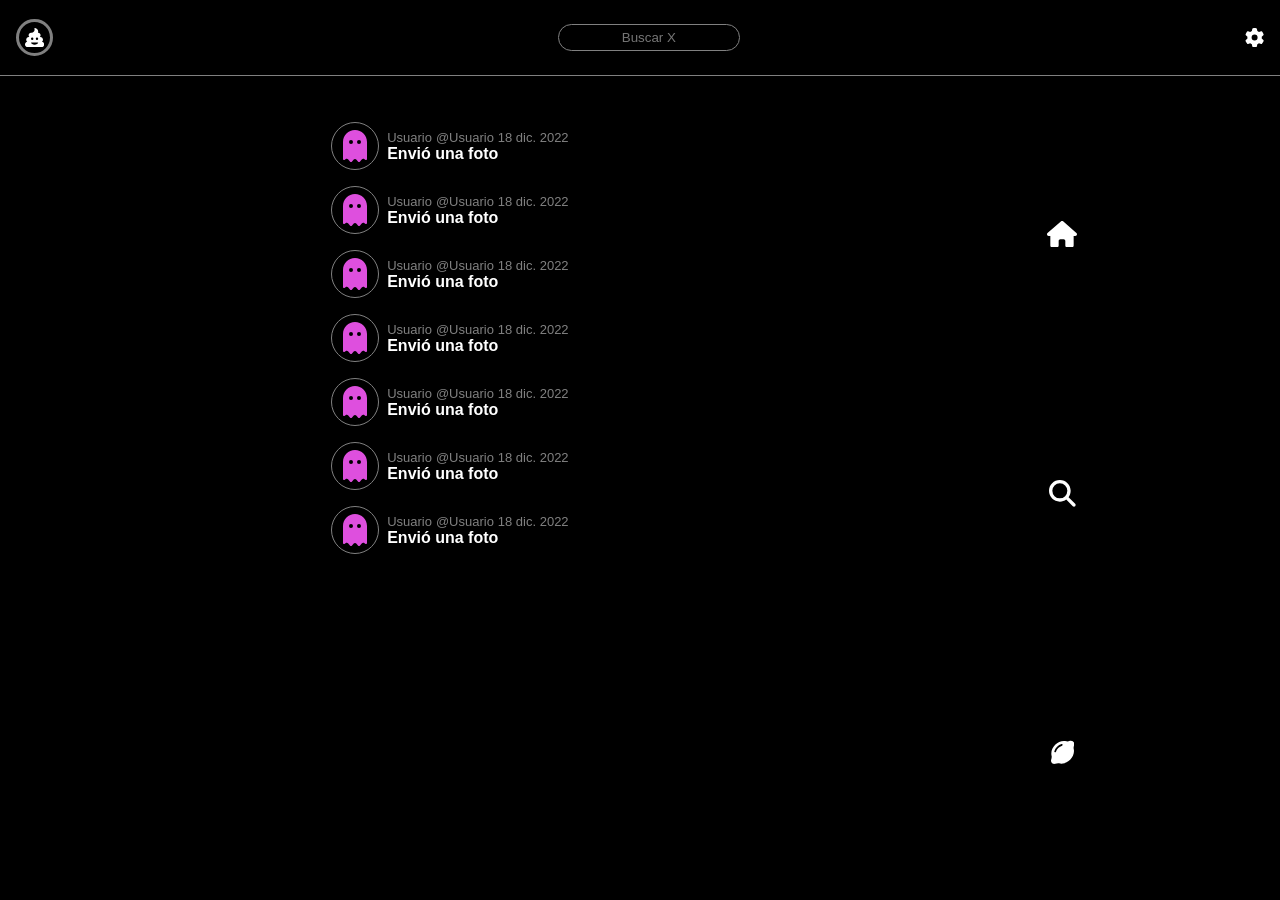
<file: bandeja.html>
<!doctype html>
<html lang="en">

<head>
  <meta charset="UTF-8" />
  <link rel="icon" type="image/svg+xml" href="/vite.svg" />
  <meta name="viewport" content="width=device-width, initial-scale=1.0" />
  <link rel="stylesheet" href="https://cdnjs.cloudflare.com/ajax/libs/font-awesome/6.4.2/css/all.min.css">
  <link rel="stylesheet" href="style.css">
  <meta name="google-signin-client_id" content="984976596998-c91nc5osuiichc59cn8u5ep7abc6gt4h.apps.googleusercontent.com">
  <script src="https://apis.google.com/js/platform.js" async defer></script>
  <title>X</title>
</head>

<body>
  <div class="grid-container">
    <header class="headerSearch">
        <div class="userImg">
            <svg xmlns="http://www.w3.org/2000/svg" height="1em" viewBox="0 0 512 512"><!--! Font Awesome Free 6.4.2 by @fontawesome - https://fontawesome.com License - https://fontawesome.com/license (Commercial License) Copyright 2023 Fonticons, Inc. --><path d="M268.9 .9c-5.5-.7-11 1.4-14.5 5.7s-4.6 10.1-2.8 15.4c2.8 8.2 4.3 16.9 4.3 26.1c0 44.1-35.7 79.9-79.8 80H160c-35.3 0-64 28.7-64 64c0 19.1 8.4 36.3 21.7 48H104c-39.8 0-72 32.2-72 72c0 23.2 11 43.8 28 57c-34.1 5.7-60 35.3-60 71c0 39.8 32.2 72 72 72H440c39.8 0 72-32.2 72-72c0-35.7-25.9-65.3-60-71c17-13.2 28-33.8 28-57c0-39.8-32.2-72-72-72H394.3c13.3-11.7 21.7-28.9 21.7-48c0-35.3-28.7-64-64-64h-5.5c3.5-10 5.5-20.8 5.5-32c0-48.6-36.2-88.8-83.1-95.1zM192 256a32 32 0 1 1 0 64 32 32 0 1 1 0-64zm96 32a32 32 0 1 1 64 0 32 32 0 1 1 -64 0zm64 108.3c0 2.4-.7 4.8-2.2 6.7c-8.2 10.5-39.5 45-93.8 45s-85.6-34.6-93.8-45c-1.5-1.9-2.2-4.3-2.2-6.7c0-6.8 5.5-12.3 12.3-12.3H339.7c6.8 0 12.3 5.5 12.3 12.3z"/></svg>
        </div>
      <div class="logo">
        <input type="text" placeholder="Buscar X">
      </div>
      <div class="configButton">
        <svg xmlns="http://www.w3.org/2000/svg" height="1em" viewBox="0 0 512 512"><!--! Font Awesome Free 6.4.2 by @fontawesome - https://fontawesome.com License - https://fontawesome.com/license (Commercial License) Copyright 2023 Fonticons, Inc. --><path d="M495.9 166.6c3.2 8.7 .5 18.4-6.4 24.6l-43.3 39.4c1.1 8.3 1.7 16.8 1.7 25.4s-.6 17.1-1.7 25.4l43.3 39.4c6.9 6.2 9.6 15.9 6.4 24.6c-4.4 11.9-9.7 23.3-15.8 34.3l-4.7 8.1c-6.6 11-14 21.4-22.1 31.2c-5.9 7.2-15.7 9.6-24.5 6.8l-55.7-17.7c-13.4 10.3-28.2 18.9-44 25.4l-12.5 57.1c-2 9.1-9 16.3-18.2 17.8c-13.8 2.3-28 3.5-42.5 3.5s-28.7-1.2-42.5-3.5c-9.2-1.5-16.2-8.7-18.2-17.8l-12.5-57.1c-15.8-6.5-30.6-15.1-44-25.4L83.1 425.9c-8.8 2.8-18.6 .3-24.5-6.8c-8.1-9.8-15.5-20.2-22.1-31.2l-4.7-8.1c-6.1-11-11.4-22.4-15.8-34.3c-3.2-8.7-.5-18.4 6.4-24.6l43.3-39.4C64.6 273.1 64 264.6 64 256s.6-17.1 1.7-25.4L22.4 191.2c-6.9-6.2-9.6-15.9-6.4-24.6c4.4-11.9 9.7-23.3 15.8-34.3l4.7-8.1c6.6-11 14-21.4 22.1-31.2c5.9-7.2 15.7-9.6 24.5-6.8l55.7 17.7c13.4-10.3 28.2-18.9 44-25.4l12.5-57.1c2-9.1 9-16.3 18.2-17.8C227.3 1.2 241.5 0 256 0s28.7 1.2 42.5 3.5c9.2 1.5 16.2 8.7 18.2 17.8l12.5 57.1c15.8 6.5 30.6 15.1 44 25.4l55.7-17.7c8.8-2.8 18.6-.3 24.5 6.8c8.1 9.8 15.5 20.2 22.1 31.2l4.7 8.1c6.1 11 11.4 22.4 15.8 34.3zM256 336a80 80 0 1 0 0-160 80 80 0 1 0 0 160z"/></svg>
      </div>
    </header>
    <main>
        <section class="container-bandeja">
            <div class="bandeja-element">
                <div class="img" style="fill: rgb(222, 79, 222);">
                    <svg xmlns="http://www.w3.org/2000/svg" height="1em" viewBox="0 0 384 512"><!--! Font Awesome Free 6.4.2 by @fontawesome - https://fontawesome.com License - https://fontawesome.com/license (Commercial License) Copyright 2023 Fonticons, Inc. --><path d="M40.1 467.1l-11.2 9c-3.2 2.5-7.1 3.9-11.1 3.9C8 480 0 472 0 462.2V192C0 86 86 0 192 0S384 86 384 192V462.2c0 9.8-8 17.8-17.8 17.8c-4 0-7.9-1.4-11.1-3.9l-11.2-9c-13.4-10.7-32.8-9-44.1 3.9L269.3 506c-3.3 3.8-8.2 6-13.3 6s-9.9-2.2-13.3-6l-26.6-30.5c-12.7-14.6-35.4-14.6-48.2 0L141.3 506c-3.3 3.8-8.2 6-13.3 6s-9.9-2.2-13.3-6L84.2 471c-11.3-12.9-30.7-14.6-44.1-3.9zM160 192a32 32 0 1 0 -64 0 32 32 0 1 0 64 0zm96 32a32 32 0 1 0 0-64 32 32 0 1 0 0 64z"/></svg>
                </div>
                <div class="text">
                    <div class="usuarioInfo">
                        <div class="name">Usuario</div> 
                        <div class="userName">@Usuario</div>
                        <div class="fecha">18 dic. 2022</div>
                    </div>
                    <div class="mensajeEnviado" style="font-weight: 900;">
                        Envió una foto
                    </div>
                </div>
            </div>
            <div class="bandeja-element">
                <div class="img" style="fill: rgb(222, 79, 222);">
                    <svg xmlns="http://www.w3.org/2000/svg" height="1em" viewBox="0 0 384 512"><!--! Font Awesome Free 6.4.2 by @fontawesome - https://fontawesome.com License - https://fontawesome.com/license (Commercial License) Copyright 2023 Fonticons, Inc. --><path d="M40.1 467.1l-11.2 9c-3.2 2.5-7.1 3.9-11.1 3.9C8 480 0 472 0 462.2V192C0 86 86 0 192 0S384 86 384 192V462.2c0 9.8-8 17.8-17.8 17.8c-4 0-7.9-1.4-11.1-3.9l-11.2-9c-13.4-10.7-32.8-9-44.1 3.9L269.3 506c-3.3 3.8-8.2 6-13.3 6s-9.9-2.2-13.3-6l-26.6-30.5c-12.7-14.6-35.4-14.6-48.2 0L141.3 506c-3.3 3.8-8.2 6-13.3 6s-9.9-2.2-13.3-6L84.2 471c-11.3-12.9-30.7-14.6-44.1-3.9zM160 192a32 32 0 1 0 -64 0 32 32 0 1 0 64 0zm96 32a32 32 0 1 0 0-64 32 32 0 1 0 0 64z"/></svg>
                </div>
                <div class="text">
                    <div class="usuarioInfo">
                        <div class="name">Usuario</div> 
                        <div class="userName">@Usuario</div>
                        <div class="fecha">18 dic. 2022</div>
                    </div>
                    <div class="mensajeEnviado" style="font-weight: 900;">
                        Envió una foto
                    </div>
                </div>
            </div>
            <div class="bandeja-element">
                <div class="img" style="fill: rgb(222, 79, 222);">
                    <svg xmlns="http://www.w3.org/2000/svg" height="1em" viewBox="0 0 384 512"><!--! Font Awesome Free 6.4.2 by @fontawesome - https://fontawesome.com License - https://fontawesome.com/license (Commercial License) Copyright 2023 Fonticons, Inc. --><path d="M40.1 467.1l-11.2 9c-3.2 2.5-7.1 3.9-11.1 3.9C8 480 0 472 0 462.2V192C0 86 86 0 192 0S384 86 384 192V462.2c0 9.8-8 17.8-17.8 17.8c-4 0-7.9-1.4-11.1-3.9l-11.2-9c-13.4-10.7-32.8-9-44.1 3.9L269.3 506c-3.3 3.8-8.2 6-13.3 6s-9.9-2.2-13.3-6l-26.6-30.5c-12.7-14.6-35.4-14.6-48.2 0L141.3 506c-3.3 3.8-8.2 6-13.3 6s-9.9-2.2-13.3-6L84.2 471c-11.3-12.9-30.7-14.6-44.1-3.9zM160 192a32 32 0 1 0 -64 0 32 32 0 1 0 64 0zm96 32a32 32 0 1 0 0-64 32 32 0 1 0 0 64z"/></svg>
                </div>
                <div class="text">
                    <div class="usuarioInfo">
                        <div class="name">Usuario</div> 
                        <div class="userName">@Usuario</div>
                        <div class="fecha">18 dic. 2022</div>
                    </div>
                    <div class="mensajeEnviado" style="font-weight: 900;">
                        Envió una foto
                    </div>
                </div>
            </div>
            <div class="bandeja-element">
                <div class="img" style="fill: rgb(222, 79, 222);">
                    <svg xmlns="http://www.w3.org/2000/svg" height="1em" viewBox="0 0 384 512"><!--! Font Awesome Free 6.4.2 by @fontawesome - https://fontawesome.com License - https://fontawesome.com/license (Commercial License) Copyright 2023 Fonticons, Inc. --><path d="M40.1 467.1l-11.2 9c-3.2 2.5-7.1 3.9-11.1 3.9C8 480 0 472 0 462.2V192C0 86 86 0 192 0S384 86 384 192V462.2c0 9.8-8 17.8-17.8 17.8c-4 0-7.9-1.4-11.1-3.9l-11.2-9c-13.4-10.7-32.8-9-44.1 3.9L269.3 506c-3.3 3.8-8.2 6-13.3 6s-9.9-2.2-13.3-6l-26.6-30.5c-12.7-14.6-35.4-14.6-48.2 0L141.3 506c-3.3 3.8-8.2 6-13.3 6s-9.9-2.2-13.3-6L84.2 471c-11.3-12.9-30.7-14.6-44.1-3.9zM160 192a32 32 0 1 0 -64 0 32 32 0 1 0 64 0zm96 32a32 32 0 1 0 0-64 32 32 0 1 0 0 64z"/></svg>
                </div>
                <div class="text">
                    <div class="usuarioInfo">
                        <div class="name">Usuario</div> 
                        <div class="userName">@Usuario</div>
                        <div class="fecha">18 dic. 2022</div>
                    </div>
                    <div class="mensajeEnviado" style="font-weight: 900;">
                        Envió una foto
                    </div>
                </div>
            </div>
            <div class="bandeja-element">
                <div class="img" style="fill: rgb(222, 79, 222);">
                    <svg xmlns="http://www.w3.org/2000/svg" height="1em" viewBox="0 0 384 512"><!--! Font Awesome Free 6.4.2 by @fontawesome - https://fontawesome.com License - https://fontawesome.com/license (Commercial License) Copyright 2023 Fonticons, Inc. --><path d="M40.1 467.1l-11.2 9c-3.2 2.5-7.1 3.9-11.1 3.9C8 480 0 472 0 462.2V192C0 86 86 0 192 0S384 86 384 192V462.2c0 9.8-8 17.8-17.8 17.8c-4 0-7.9-1.4-11.1-3.9l-11.2-9c-13.4-10.7-32.8-9-44.1 3.9L269.3 506c-3.3 3.8-8.2 6-13.3 6s-9.9-2.2-13.3-6l-26.6-30.5c-12.7-14.6-35.4-14.6-48.2 0L141.3 506c-3.3 3.8-8.2 6-13.3 6s-9.9-2.2-13.3-6L84.2 471c-11.3-12.9-30.7-14.6-44.1-3.9zM160 192a32 32 0 1 0 -64 0 32 32 0 1 0 64 0zm96 32a32 32 0 1 0 0-64 32 32 0 1 0 0 64z"/></svg>
                </div>
                <div class="text">
                    <div class="usuarioInfo">
                        <div class="name">Usuario</div> 
                        <div class="userName">@Usuario</div>
                        <div class="fecha">18 dic. 2022</div>
                    </div>
                    <div class="mensajeEnviado" style="font-weight: 900;">
                        Envió una foto
                    </div>
                </div>
            </div>
            <div class="bandeja-element">
                <div class="img" style="fill: rgb(222, 79, 222);">
                    <svg xmlns="http://www.w3.org/2000/svg" height="1em" viewBox="0 0 384 512"><!--! Font Awesome Free 6.4.2 by @fontawesome - https://fontawesome.com License - https://fontawesome.com/license (Commercial License) Copyright 2023 Fonticons, Inc. --><path d="M40.1 467.1l-11.2 9c-3.2 2.5-7.1 3.9-11.1 3.9C8 480 0 472 0 462.2V192C0 86 86 0 192 0S384 86 384 192V462.2c0 9.8-8 17.8-17.8 17.8c-4 0-7.9-1.4-11.1-3.9l-11.2-9c-13.4-10.7-32.8-9-44.1 3.9L269.3 506c-3.3 3.8-8.2 6-13.3 6s-9.9-2.2-13.3-6l-26.6-30.5c-12.7-14.6-35.4-14.6-48.2 0L141.3 506c-3.3 3.8-8.2 6-13.3 6s-9.9-2.2-13.3-6L84.2 471c-11.3-12.9-30.7-14.6-44.1-3.9zM160 192a32 32 0 1 0 -64 0 32 32 0 1 0 64 0zm96 32a32 32 0 1 0 0-64 32 32 0 1 0 0 64z"/></svg>
                </div>
                <div class="text">
                    <div class="usuarioInfo">
                        <div class="name">Usuario</div> 
                        <div class="userName">@Usuario</div>
                        <div class="fecha">18 dic. 2022</div>
                    </div>
                    <div class="mensajeEnviado" style="font-weight: 900;">
                        Envió una foto
                    </div>
                </div>
            </div>
            <div class="bandeja-element">
                <div class="img" style="fill: rgb(222, 79, 222);">
                    <svg xmlns="http://www.w3.org/2000/svg" height="1em" viewBox="0 0 384 512"><!--! Font Awesome Free 6.4.2 by @fontawesome - https://fontawesome.com License - https://fontawesome.com/license (Commercial License) Copyright 2023 Fonticons, Inc. --><path d="M40.1 467.1l-11.2 9c-3.2 2.5-7.1 3.9-11.1 3.9C8 480 0 472 0 462.2V192C0 86 86 0 192 0S384 86 384 192V462.2c0 9.8-8 17.8-17.8 17.8c-4 0-7.9-1.4-11.1-3.9l-11.2-9c-13.4-10.7-32.8-9-44.1 3.9L269.3 506c-3.3 3.8-8.2 6-13.3 6s-9.9-2.2-13.3-6l-26.6-30.5c-12.7-14.6-35.4-14.6-48.2 0L141.3 506c-3.3 3.8-8.2 6-13.3 6s-9.9-2.2-13.3-6L84.2 471c-11.3-12.9-30.7-14.6-44.1-3.9zM160 192a32 32 0 1 0 -64 0 32 32 0 1 0 64 0zm96 32a32 32 0 1 0 0-64 32 32 0 1 0 0 64z"/></svg>
                </div>
                <div class="text">
                    <div class="usuarioInfo">
                        <div class="name">Usuario</div> 
                        <div class="userName">@Usuario</div>
                        <div class="fecha">18 dic. 2022</div>
                    </div>
                    <div class="mensajeEnviado" style="font-weight: 900;">
                        Envió una foto
                    </div>
                </div>
            </div>
        </section>
    </main>
    <footer>
      <div class="containerButtons">
        <button>
          <a href="index.html">
          <svg xmlns="http://www.w3.org/2000/svg" height="1em" viewBox="0 0 576 512"><!--! Font Awesome Free 6.4.2 by @fontawesome - https://fontawesome.com License - https://fontawesome.com/license (Commercial License) Copyright 2023 Fonticons, Inc. --><path d="M575.8 255.5c0 18-15 32.1-32 32.1h-32l.7 160.2c0 2.7-.2 5.4-.5 8.1V472c0 22.1-17.9 40-40 40H456c-1.1 0-2.2 0-3.3-.1c-1.4 .1-2.8 .1-4.2 .1H416 392c-22.1 0-40-17.9-40-40V448 384c0-17.7-14.3-32-32-32H256c-17.7 0-32 14.3-32 32v64 24c0 22.1-17.9 40-40 40H160 128.1c-1.5 0-3-.1-4.5-.2c-1.2 .1-2.4 .2-3.6 .2H104c-22.1 0-40-17.9-40-40V360c0-.9 0-1.9 .1-2.8V287.6H32c-18 0-32-14-32-32.1c0-9 3-17 10-24L266.4 8c7-7 15-8 22-8s15 2 21 7L564.8 231.5c8 7 12 15 11 24z"/></svg>
          </a>
        </button>
        <button>
            <a href="search.html">
                <svg xmlns="http://www.w3.org/2000/svg" height="1em" viewBox="0 0 512 512"><!--! Font Awesome Free 6.4.2 by @fontawesome - https://fontawesome.com License - https://fontawesome.com/license (Commercial License) Copyright 2023 Fonticons, Inc. --><path d="M416 208c0 45.9-14.9 88.3-40 122.7L502.6 457.4c12.5 12.5 12.5 32.8 0 45.3s-32.8 12.5-45.3 0L330.7 376c-34.4 25.2-76.8 40-122.7 40C93.1 416 0 322.9 0 208S93.1 0 208 0S416 93.1 416 208zM208 352a144 144 0 1 0 0-288 144 144 0 1 0 0 288z"/></svg>
            </a>
        </button>
        <button>
          <a href="bandeja.html">
          <svg xmlns="http://www.w3.org/2000/svg" height="1em" viewBox="0 0 448 512"><!--! Font Awesome Free 6.4.2 by @fontawesome - https://fontawesome.com License - https://fontawesome.com/license (Commercial License) Copyright 2023 Fonticons, Inc. --><path d="M448 96c0-35.3-28.7-64-64-64c-6.6 0-13 1-19 2.9c-22.5 7-48.1 14.9-71 9c-75.2-19.1-156.4 11-213.7 68.3S-7.2 250.8 11.9 326c5.8 22.9-2 48.4-9 71C1 403 0 409.4 0 416c0 35.3 28.7 64 64 64c6.6 0 13-1 19.1-2.9c22.5-7 48.1-14.9 71-9c75.2 19.1 156.4-11 213.7-68.3s87.5-138.5 68.3-213.7c-5.8-22.9 2-48.4 9-71c1.9-6 2.9-12.4 2.9-19.1zM212.5 127.4c-54.6 16-101.1 62.5-117.1 117.1C92.9 253 84 257.8 75.5 255.4S62.2 244 64.6 235.5c19.1-65.1 73.7-119.8 138.9-138.9c8.5-2.5 17.4 2.4 19.9 10.9s-2.4 17.4-10.9 19.9z"/></svg>
          </a>
        </button>
      </div>
    </footer>
  </div>
  <script type="module" src="/main.js"></script>

</body>

</html>
</file>
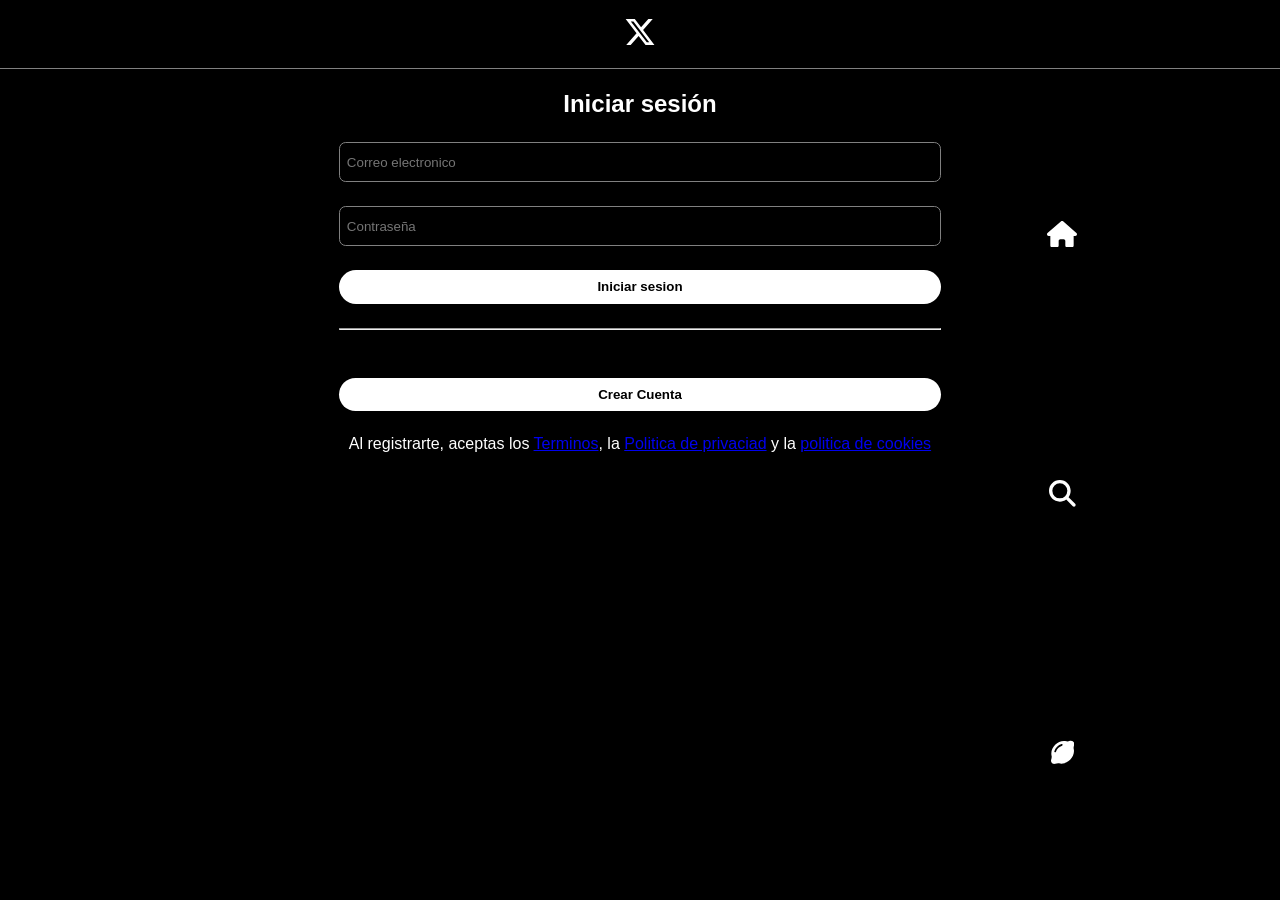
<file: lemon.html>
<!doctype html>
<html lang="en">

<head>
  <meta charset="UTF-8" />
  <link rel="icon" type="image/svg+xml" href="/vite.svg" />
  <meta name="viewport" content="width=device-width, initial-scale=1.0" />
  <link rel="stylesheet" href="https://cdnjs.cloudflare.com/ajax/libs/font-awesome/6.4.2/css/all.min.css">
  <link rel="stylesheet" href="style.css">
  <meta name="google-signin-client_id" content="984976596998-c91nc5osuiichc59cn8u5ep7abc6gt4h.apps.googleusercontent.com">
  <script src="https://apis.google.com/js/platform.js" async defer></script>
  <title>X</title>
</head>

<body>
  <div class="grid-container">
    <header>
      <div class="logo">
        <svg xmlns="http://www.w3.org/2000/svg" height="1em"
          viewBox="0 0 512 512"><!--! Font Awesome Free 6.4.2 by @fontawesome - https://fontawesome.com License - https://fontawesome.com/license (Commercial License) Copyright 2023 Fonticons, Inc. -->
          <path
            d="M389.2 48h70.6L305.6 224.2 487 464H345L233.7 318.6 106.5 464H35.8L200.7 275.5 26.8 48H172.4L272.9 180.9 389.2 48zM364.4 421.8h39.1L151.1 88h-42L364.4 421.8z" />
        </svg>
      </div>
    </header>
    <main>
      <article class="logIn-container">
        <h2>Iniciar sesión</h2>
        <form action="#">
          <input type="email" placeholder="Correo electronico">
          <input type="password" placeholder="Contraseña">
          <button class="formBtn">Iniciar sesion</button>
        </form>
        <hr>
        <div class="g-signin2 googleButton" data-onsuccess="onSignIn"></div>
        <button class="btn-crearCuenta">Crear Cuenta</button>
        <p>Al registrarte, aceptas los <a href="#">Terminos</a>, la <a href="#">Politica de privaciad</a> y la <a href="#">politica de cookies</a></p>
      </article>
    </main>
    <footer>
      <div class="containerButtons">
        <button>
          <a href="index.html">
          <svg xmlns="http://www.w3.org/2000/svg" height="1em" viewBox="0 0 576 512"><!--! Font Awesome Free 6.4.2 by @fontawesome - https://fontawesome.com License - https://fontawesome.com/license (Commercial License) Copyright 2023 Fonticons, Inc. --><path d="M575.8 255.5c0 18-15 32.1-32 32.1h-32l.7 160.2c0 2.7-.2 5.4-.5 8.1V472c0 22.1-17.9 40-40 40H456c-1.1 0-2.2 0-3.3-.1c-1.4 .1-2.8 .1-4.2 .1H416 392c-22.1 0-40-17.9-40-40V448 384c0-17.7-14.3-32-32-32H256c-17.7 0-32 14.3-32 32v64 24c0 22.1-17.9 40-40 40H160 128.1c-1.5 0-3-.1-4.5-.2c-1.2 .1-2.4 .2-3.6 .2H104c-22.1 0-40-17.9-40-40V360c0-.9 0-1.9 .1-2.8V287.6H32c-18 0-32-14-32-32.1c0-9 3-17 10-24L266.4 8c7-7 15-8 22-8s15 2 21 7L564.8 231.5c8 7 12 15 11 24z"/></svg>
          </a>
        </button>
        <button>
            <a href="search.html">
                <svg xmlns="http://www.w3.org/2000/svg" height="1em" viewBox="0 0 512 512"><!--! Font Awesome Free 6.4.2 by @fontawesome - https://fontawesome.com License - https://fontawesome.com/license (Commercial License) Copyright 2023 Fonticons, Inc. --><path d="M416 208c0 45.9-14.9 88.3-40 122.7L502.6 457.4c12.5 12.5 12.5 32.8 0 45.3s-32.8 12.5-45.3 0L330.7 376c-34.4 25.2-76.8 40-122.7 40C93.1 416 0 322.9 0 208S93.1 0 208 0S416 93.1 416 208zM208 352a144 144 0 1 0 0-288 144 144 0 1 0 0 288z"/></svg>

            </a>
        </button>
        <button>
          <a href="lemon.html">
          <svg xmlns="http://www.w3.org/2000/svg" height="1em" viewBox="0 0 448 512"><!--! Font Awesome Free 6.4.2 by @fontawesome - https://fontawesome.com License - https://fontawesome.com/license (Commercial License) Copyright 2023 Fonticons, Inc. --><path d="M448 96c0-35.3-28.7-64-64-64c-6.6 0-13 1-19 2.9c-22.5 7-48.1 14.9-71 9c-75.2-19.1-156.4 11-213.7 68.3S-7.2 250.8 11.9 326c5.8 22.9-2 48.4-9 71C1 403 0 409.4 0 416c0 35.3 28.7 64 64 64c6.6 0 13-1 19.1-2.9c22.5-7 48.1-14.9 71-9c75.2 19.1 156.4-11 213.7-68.3s87.5-138.5 68.3-213.7c-5.8-22.9 2-48.4 9-71c1.9-6 2.9-12.4 2.9-19.1zM212.5 127.4c-54.6 16-101.1 62.5-117.1 117.1C92.9 253 84 257.8 75.5 255.4S62.2 244 64.6 235.5c19.1-65.1 73.7-119.8 138.9-138.9c8.5-2.5 17.4 2.4 19.9 10.9s-2.4 17.4-10.9 19.9z"/></svg>
          </a>
        </button>
      </div>
    </footer>
  </div>
  <script type="module" src="/main.js"></script>

</body>

</html>
</file>
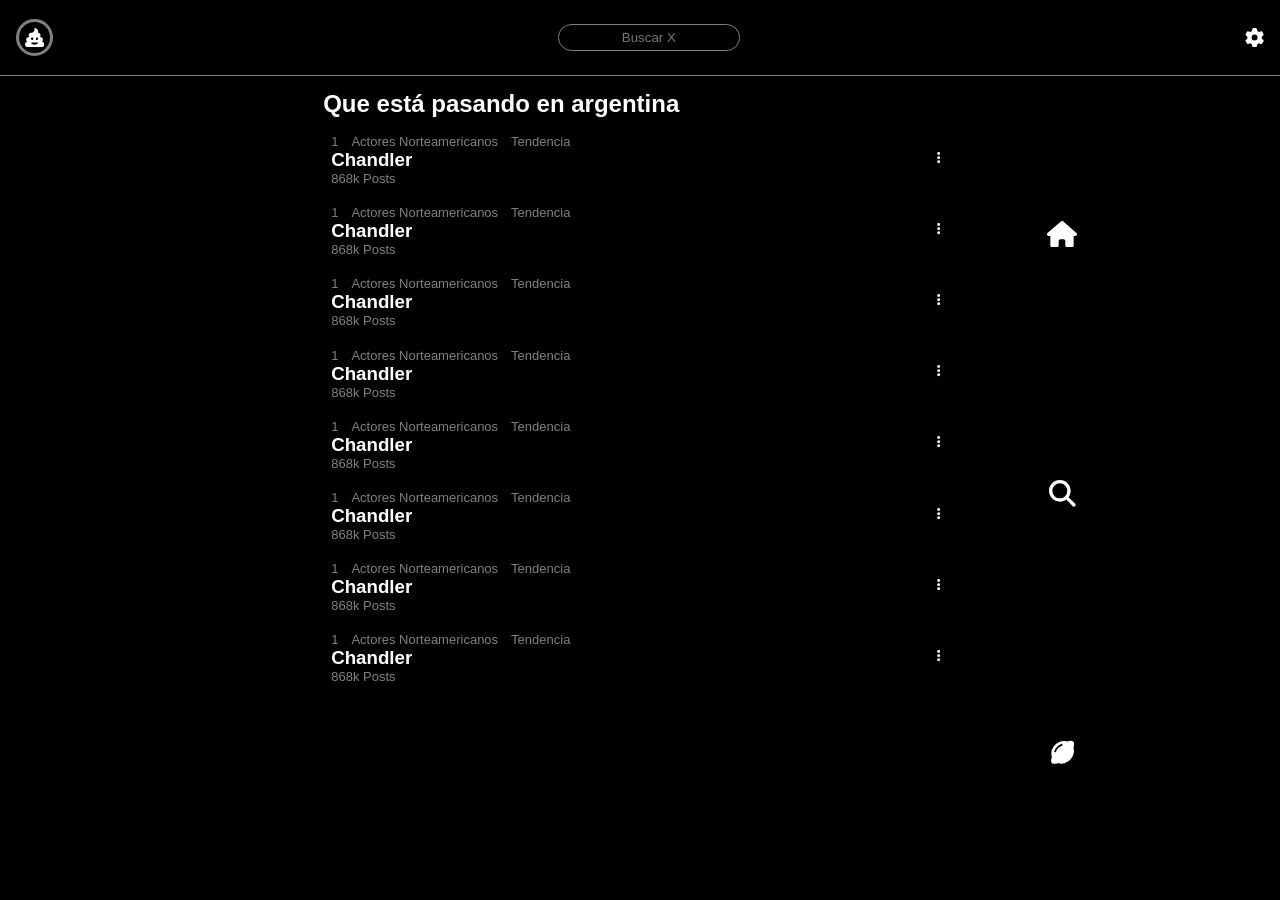
<file: search.html>
<!doctype html>
<html lang="en">

<head>
  <meta charset="UTF-8" />
  <link rel="icon" type="image/svg+xml" href="/vite.svg" />
  <meta name="viewport" content="width=device-width, initial-scale=1.0" />
  <link rel="stylesheet" href="https://cdnjs.cloudflare.com/ajax/libs/font-awesome/6.4.2/css/all.min.css">
  <link rel="stylesheet" href="style.css">
  <meta name="google-signin-client_id" content="984976596998-c91nc5osuiichc59cn8u5ep7abc6gt4h.apps.googleusercontent.com">
  <script src="https://apis.google.com/js/platform.js" async defer></script>
  <title>X</title>
</head>

<body>
  <div class="grid-container">
    <header class="headerSearch">
        <div class="userImg">
            <svg xmlns="http://www.w3.org/2000/svg" height="1em" viewBox="0 0 512 512"><!--! Font Awesome Free 6.4.2 by @fontawesome - https://fontawesome.com License - https://fontawesome.com/license (Commercial License) Copyright 2023 Fonticons, Inc. --><path d="M268.9 .9c-5.5-.7-11 1.4-14.5 5.7s-4.6 10.1-2.8 15.4c2.8 8.2 4.3 16.9 4.3 26.1c0 44.1-35.7 79.9-79.8 80H160c-35.3 0-64 28.7-64 64c0 19.1 8.4 36.3 21.7 48H104c-39.8 0-72 32.2-72 72c0 23.2 11 43.8 28 57c-34.1 5.7-60 35.3-60 71c0 39.8 32.2 72 72 72H440c39.8 0 72-32.2 72-72c0-35.7-25.9-65.3-60-71c17-13.2 28-33.8 28-57c0-39.8-32.2-72-72-72H394.3c13.3-11.7 21.7-28.9 21.7-48c0-35.3-28.7-64-64-64h-5.5c3.5-10 5.5-20.8 5.5-32c0-48.6-36.2-88.8-83.1-95.1zM192 256a32 32 0 1 1 0 64 32 32 0 1 1 0-64zm96 32a32 32 0 1 1 64 0 32 32 0 1 1 -64 0zm64 108.3c0 2.4-.7 4.8-2.2 6.7c-8.2 10.5-39.5 45-93.8 45s-85.6-34.6-93.8-45c-1.5-1.9-2.2-4.3-2.2-6.7c0-6.8 5.5-12.3 12.3-12.3H339.7c6.8 0 12.3 5.5 12.3 12.3z"/></svg>
        </div>
      <div class="logo">
        <input type="text" placeholder="Buscar X">
      </div>
      <div class="configButton">
        <svg xmlns="http://www.w3.org/2000/svg" height="1em" viewBox="0 0 512 512"><!--! Font Awesome Free 6.4.2 by @fontawesome - https://fontawesome.com License - https://fontawesome.com/license (Commercial License) Copyright 2023 Fonticons, Inc. --><path d="M495.9 166.6c3.2 8.7 .5 18.4-6.4 24.6l-43.3 39.4c1.1 8.3 1.7 16.8 1.7 25.4s-.6 17.1-1.7 25.4l43.3 39.4c6.9 6.2 9.6 15.9 6.4 24.6c-4.4 11.9-9.7 23.3-15.8 34.3l-4.7 8.1c-6.6 11-14 21.4-22.1 31.2c-5.9 7.2-15.7 9.6-24.5 6.8l-55.7-17.7c-13.4 10.3-28.2 18.9-44 25.4l-12.5 57.1c-2 9.1-9 16.3-18.2 17.8c-13.8 2.3-28 3.5-42.5 3.5s-28.7-1.2-42.5-3.5c-9.2-1.5-16.2-8.7-18.2-17.8l-12.5-57.1c-15.8-6.5-30.6-15.1-44-25.4L83.1 425.9c-8.8 2.8-18.6 .3-24.5-6.8c-8.1-9.8-15.5-20.2-22.1-31.2l-4.7-8.1c-6.1-11-11.4-22.4-15.8-34.3c-3.2-8.7-.5-18.4 6.4-24.6l43.3-39.4C64.6 273.1 64 264.6 64 256s.6-17.1 1.7-25.4L22.4 191.2c-6.9-6.2-9.6-15.9-6.4-24.6c4.4-11.9 9.7-23.3 15.8-34.3l4.7-8.1c6.6-11 14-21.4 22.1-31.2c5.9-7.2 15.7-9.6 24.5-6.8l55.7 17.7c13.4-10.3 28.2-18.9 44-25.4l12.5-57.1c2-9.1 9-16.3 18.2-17.8C227.3 1.2 241.5 0 256 0s28.7 1.2 42.5 3.5c9.2 1.5 16.2 8.7 18.2 17.8l12.5 57.1c15.8 6.5 30.6 15.1 44 25.4l55.7-17.7c8.8-2.8 18.6-.3 24.5 6.8c8.1 9.8 15.5 20.2 22.1 31.2l4.7 8.1c6.1 11 11.4 22.4 15.8 34.3zM256 336a80 80 0 1 0 0-160 80 80 0 1 0 0 160z"/></svg>
      </div>
    </header>
    <main>
        <h2>Que está pasando en argentina</h2>
        <section class="containerOfTends">
            <div class="tendElement" style="position: relative;">
                <div class="text-header">
                    <div class="puesto">1</div>
                    <div class="tema">Actores Norteamericanos</div>
                    <div class="tendencia">Tendencia</div>
                </div>
                <div class="text-main">
                    <h3>Chandler</h3>
                </div>
                <div class="text-footer">
                    868k Posts
                </div>
                <div class="configButton" style="
                position: absolute; right: 0; top: 0; margin: 1em; fill: white;">
                    <button style="
                    background-color: transparent; border: none;">
                      <svg xmlns="http://www.w3.org/2000/svg" height="1em" viewBox="0 0 128 512"><!--! Font Awesome Free 6.4.2 by @fontawesome - https://fontawesome.com License - https://fontawesome.com/license (Commercial License) Copyright 2023 Fonticons, Inc. --><path d="M64 360a56 56 0 1 0 0 112 56 56 0 1 0 0-112zm0-160a56 56 0 1 0 0 112 56 56 0 1 0 0-112zM120 96A56 56 0 1 0 8 96a56 56 0 1 0 112 0z"/></svg>
                    </button>
                  </div>
            </div>
            <div class="tendElement" style="position: relative;">
                <div class="text-header">
                    <div class="puesto">1</div>
                    <div class="tema">Actores Norteamericanos</div>
                    <div class="tendencia">Tendencia</div>
                </div>
                <div class="text-main">
                    <h3>Chandler</h3>
                </div>
                <div class="text-footer">
                    868k Posts
                </div>
                <div class="configButton" style="
                position: absolute; right: 0; top: 0; margin: 1em; fill: white;">
                    <button style="
                    background-color: transparent; border: none;">
                      <svg xmlns="http://www.w3.org/2000/svg" height="1em" viewBox="0 0 128 512"><!--! Font Awesome Free 6.4.2 by @fontawesome - https://fontawesome.com License - https://fontawesome.com/license (Commercial License) Copyright 2023 Fonticons, Inc. --><path d="M64 360a56 56 0 1 0 0 112 56 56 0 1 0 0-112zm0-160a56 56 0 1 0 0 112 56 56 0 1 0 0-112zM120 96A56 56 0 1 0 8 96a56 56 0 1 0 112 0z"/></svg>
                    </button>
                  </div>
            </div>
            <div class="tendElement" style="position: relative;">
                <div class="text-header">
                    <div class="puesto">1</div>
                    <div class="tema">Actores Norteamericanos</div>
                    <div class="tendencia">Tendencia</div>
                </div>
                <div class="text-main">
                    <h3>Chandler</h3>
                </div>
                <div class="text-footer">
                    868k Posts
                </div>
                <div class="configButton" style="
                position: absolute; right: 0; top: 0; margin: 1em; fill: white;">
                    <button style="
                    background-color: transparent; border: none;">
                      <svg xmlns="http://www.w3.org/2000/svg" height="1em" viewBox="0 0 128 512"><!--! Font Awesome Free 6.4.2 by @fontawesome - https://fontawesome.com License - https://fontawesome.com/license (Commercial License) Copyright 2023 Fonticons, Inc. --><path d="M64 360a56 56 0 1 0 0 112 56 56 0 1 0 0-112zm0-160a56 56 0 1 0 0 112 56 56 0 1 0 0-112zM120 96A56 56 0 1 0 8 96a56 56 0 1 0 112 0z"/></svg>
                    </button>
                  </div>
            </div>
            <div class="tendElement" style="position: relative;">
                <div class="text-header">
                    <div class="puesto">1</div>
                    <div class="tema">Actores Norteamericanos</div>
                    <div class="tendencia">Tendencia</div>
                </div>
                <div class="text-main">
                    <h3>Chandler</h3>
                </div>
                <div class="text-footer">
                    868k Posts
                </div>
                <div class="configButton" style="
                position: absolute; right: 0; top: 0; margin: 1em; fill: white;">
                    <button style="
                    background-color: transparent; border: none;">
                      <svg xmlns="http://www.w3.org/2000/svg" height="1em" viewBox="0 0 128 512"><!--! Font Awesome Free 6.4.2 by @fontawesome - https://fontawesome.com License - https://fontawesome.com/license (Commercial License) Copyright 2023 Fonticons, Inc. --><path d="M64 360a56 56 0 1 0 0 112 56 56 0 1 0 0-112zm0-160a56 56 0 1 0 0 112 56 56 0 1 0 0-112zM120 96A56 56 0 1 0 8 96a56 56 0 1 0 112 0z"/></svg>
                    </button>
                  </div>
            </div>
            <div class="tendElement" style="position: relative;">
                <div class="text-header">
                    <div class="puesto">1</div>
                    <div class="tema">Actores Norteamericanos</div>
                    <div class="tendencia">Tendencia</div>
                </div>
                <div class="text-main">
                    <h3>Chandler</h3>
                </div>
                <div class="text-footer">
                    868k Posts
                </div>
                <div class="configButton" style="
                position: absolute; right: 0; top: 0; margin: 1em; fill: white;">
                    <button style="
                    background-color: transparent; border: none;">
                      <svg xmlns="http://www.w3.org/2000/svg" height="1em" viewBox="0 0 128 512"><!--! Font Awesome Free 6.4.2 by @fontawesome - https://fontawesome.com License - https://fontawesome.com/license (Commercial License) Copyright 2023 Fonticons, Inc. --><path d="M64 360a56 56 0 1 0 0 112 56 56 0 1 0 0-112zm0-160a56 56 0 1 0 0 112 56 56 0 1 0 0-112zM120 96A56 56 0 1 0 8 96a56 56 0 1 0 112 0z"/></svg>
                    </button>
                  </div>
            </div>
            <div class="tendElement" style="position: relative;">
                <div class="text-header">
                    <div class="puesto">1</div>
                    <div class="tema">Actores Norteamericanos</div>
                    <div class="tendencia">Tendencia</div>
                </div>
                <div class="text-main">
                    <h3>Chandler</h3>
                </div>
                <div class="text-footer">
                    868k Posts
                </div>
                <div class="configButton" style="
                position: absolute; right: 0; top: 0; margin: 1em; fill: white;">
                    <button style="
                    background-color: transparent; border: none;">
                      <svg xmlns="http://www.w3.org/2000/svg" height="1em" viewBox="0 0 128 512"><!--! Font Awesome Free 6.4.2 by @fontawesome - https://fontawesome.com License - https://fontawesome.com/license (Commercial License) Copyright 2023 Fonticons, Inc. --><path d="M64 360a56 56 0 1 0 0 112 56 56 0 1 0 0-112zm0-160a56 56 0 1 0 0 112 56 56 0 1 0 0-112zM120 96A56 56 0 1 0 8 96a56 56 0 1 0 112 0z"/></svg>
                    </button>
                  </div>
            </div>
            <div class="tendElement" style="position: relative;">
                <div class="text-header">
                    <div class="puesto">1</div>
                    <div class="tema">Actores Norteamericanos</div>
                    <div class="tendencia">Tendencia</div>
                </div>
                <div class="text-main">
                    <h3>Chandler</h3>
                </div>
                <div class="text-footer">
                    868k Posts
                </div>
                <div class="configButton" style="
                position: absolute; right: 0; top: 0; margin: 1em; fill: white;">
                    <button style="
                    background-color: transparent; border: none;">
                      <svg xmlns="http://www.w3.org/2000/svg" height="1em" viewBox="0 0 128 512"><!--! Font Awesome Free 6.4.2 by @fontawesome - https://fontawesome.com License - https://fontawesome.com/license (Commercial License) Copyright 2023 Fonticons, Inc. --><path d="M64 360a56 56 0 1 0 0 112 56 56 0 1 0 0-112zm0-160a56 56 0 1 0 0 112 56 56 0 1 0 0-112zM120 96A56 56 0 1 0 8 96a56 56 0 1 0 112 0z"/></svg>
                    </button>
                  </div>
            </div>
            <div class="tendElement" style="position: relative;">
                <div class="text-header">
                    <div class="puesto">1</div>
                    <div class="tema">Actores Norteamericanos</div>
                    <div class="tendencia">Tendencia</div>
                </div>
                <div class="text-main">
                    <h3>Chandler</h3>
                </div>
                <div class="text-footer">
                    868k Posts
                </div>
                <div class="configButton" style="
                position: absolute; right: 0; top: 0; margin: 1em; fill: white;">
                    <button style="
                    background-color: transparent; border: none;">
                      <svg xmlns="http://www.w3.org/2000/svg" height="1em" viewBox="0 0 128 512"><!--! Font Awesome Free 6.4.2 by @fontawesome - https://fontawesome.com License - https://fontawesome.com/license (Commercial License) Copyright 2023 Fonticons, Inc. --><path d="M64 360a56 56 0 1 0 0 112 56 56 0 1 0 0-112zm0-160a56 56 0 1 0 0 112 56 56 0 1 0 0-112zM120 96A56 56 0 1 0 8 96a56 56 0 1 0 112 0z"/></svg>
                    </button>
                  </div>
            </div>
        </section>
    </main>
    <footer>
      <div class="containerButtons">
        <button>
          <a href="index.html">
          <svg xmlns="http://www.w3.org/2000/svg" height="1em" viewBox="0 0 576 512"><!--! Font Awesome Free 6.4.2 by @fontawesome - https://fontawesome.com License - https://fontawesome.com/license (Commercial License) Copyright 2023 Fonticons, Inc. --><path d="M575.8 255.5c0 18-15 32.1-32 32.1h-32l.7 160.2c0 2.7-.2 5.4-.5 8.1V472c0 22.1-17.9 40-40 40H456c-1.1 0-2.2 0-3.3-.1c-1.4 .1-2.8 .1-4.2 .1H416 392c-22.1 0-40-17.9-40-40V448 384c0-17.7-14.3-32-32-32H256c-17.7 0-32 14.3-32 32v64 24c0 22.1-17.9 40-40 40H160 128.1c-1.5 0-3-.1-4.5-.2c-1.2 .1-2.4 .2-3.6 .2H104c-22.1 0-40-17.9-40-40V360c0-.9 0-1.9 .1-2.8V287.6H32c-18 0-32-14-32-32.1c0-9 3-17 10-24L266.4 8c7-7 15-8 22-8s15 2 21 7L564.8 231.5c8 7 12 15 11 24z"/></svg>
          </a>
        </button>
        <button>
            <a href="search.html">
                <svg xmlns="http://www.w3.org/2000/svg" height="1em" viewBox="0 0 512 512"><!--! Font Awesome Free 6.4.2 by @fontawesome - https://fontawesome.com License - https://fontawesome.com/license (Commercial License) Copyright 2023 Fonticons, Inc. --><path d="M416 208c0 45.9-14.9 88.3-40 122.7L502.6 457.4c12.5 12.5 12.5 32.8 0 45.3s-32.8 12.5-45.3 0L330.7 376c-34.4 25.2-76.8 40-122.7 40C93.1 416 0 322.9 0 208S93.1 0 208 0S416 93.1 416 208zM208 352a144 144 0 1 0 0-288 144 144 0 1 0 0 288z"/></svg>

            </a>
        </button>
        <button>
          <a href="bandeja.html">
          <svg xmlns="http://www.w3.org/2000/svg" height="1em" viewBox="0 0 448 512"><!--! Font Awesome Free 6.4.2 by @fontawesome - https://fontawesome.com License - https://fontawesome.com/license (Commercial License) Copyright 2023 Fonticons, Inc. --><path d="M448 96c0-35.3-28.7-64-64-64c-6.6 0-13 1-19 2.9c-22.5 7-48.1 14.9-71 9c-75.2-19.1-156.4 11-213.7 68.3S-7.2 250.8 11.9 326c5.8 22.9-2 48.4-9 71C1 403 0 409.4 0 416c0 35.3 28.7 64 64 64c6.6 0 13-1 19.1-2.9c22.5-7 48.1-14.9 71-9c75.2 19.1 156.4-11 213.7-68.3s87.5-138.5 68.3-213.7c-5.8-22.9 2-48.4 9-71c1.9-6 2.9-12.4 2.9-19.1zM212.5 127.4c-54.6 16-101.1 62.5-117.1 117.1C92.9 253 84 257.8 75.5 255.4S62.2 244 64.6 235.5c19.1-65.1 73.7-119.8 138.9-138.9c8.5-2.5 17.4 2.4 19.9 10.9s-2.4 17.4-10.9 19.9z"/></svg>
          </a>
        </button>
      </div>
    </footer>
  </div>
  <script type="module" src="/main.js"></script>

</body>

</html>
</file>
<file: style.css>
@import url('https://fonts.cdnfonts.com/css/segoe-ui-4');


/*OBLIGATORIO*/

*{
    margin: 0;
    padding: 0;
    box-sizing: border-box;
}

html, body{
    min-height: 100vh;
    max-width: 100vw;
}

/*OBLIGATORIO FIN*/

:root{
    --color1: black;
    --color2: white;
    --color3: grey;
}

body{
    background-color: var(--color1);
    color: var(--color2);
    font-family:'Segoe UI', sans-serif;
    color: var(--color2);
}

.grid-container{
    width: 100%;
}

header{
    justify-content: center;
    display: flex;
    padding: 1em;
    border-bottom: 1px solid var(--color3);
    position: fixed;
    left: 0;
    right: 0;
    z-index: 100;
    background-color: var(--color1);
}

header .logo{
    width: min-content;
}

.logo{
    fill: var(--color2);
}

.logo svg{
    height: 2em;
}


/**/

/*barras de opciones*/

footer{
    position: fixed;
    left: 0;
    right: 0;
    bottom: 0;
    background-color: var(--color1);
    z-index: 100;
    display: flex;
    padding: 1em;
    border: 1px solid var(--color3);
    border-left: 0;
    border-right: 0;
    border-bottom: 0;
}

footer .containerButtons{
    width: 100%;
    display: flex;
    justify-content: space-around;
}

footer .containerButtons button{
    background-color: transparent;
    border: none;
}

footer .containerButtons button svg{
    fill:var(--color2);
    height: 2em;
}

/*contenedor de tweets*/

main{
    padding: 5em 0 6em 0;

}

.tweetElement{
    display: flex;
    padding: .5em;
    border-left: none;
    border-right: none;
    border-bottom: 1px solid var(--color3);
    gap: .5em;
}

.tweetElement .headerTweet .userImage{
    height: 2em;
    width: 2em;
    display: grid;
    place-items: center;
    border-radius: 50%;
    border: 1px solid var(--color3);
}

.tweetElement .headerTweet .userImage svg{
    fill: var(--color2);
}

.tweetElement .body-tweet{
    width: 85%;
    display: flex;
    flex-direction: column;
}

.tweetElement .body-tweet .userInfo{
    display: flex;
    gap: .5em;
    align-items: center;
    position: relative;
}

.tweetElement .body-tweet .userInfo .configButton{
    display: grid;
    place-items: center;
}

.tweetElement .body-tweet .userInfo button{
    background-color: transparent;
    border: none;
    display: flex;
    justify-content: center;
    align-items: center;
    position: absolute;
    right: 0;
}

.tweetElement .body-tweet .userInfo button svg{
    fill: var(--color2);
    height: 1.2em;
}

.tweetElement .body-tweet .userInfo .userName{
    display: flex;
    width: 70%;
    text-overflow: ellipsis;
    white-space: nowrap;
    overflow: hidden;
    gap: .3em;
}

.tweetElement .body-tweet .userInfo .userName .accountName{
    width: max-content;
}

.tweetElement .body-tweet .userInfo .userName .userPersonalName{
    text-overflow: ellipsis;
    white-space: nowrap;
    overflow: hidden;
}

.tweetElement .body-tweet .userInfo .userName .userPersonalName,
.tweetElement .body-tweet .userInfo .time{
    color: var(--color3);
}

.tweetElement .bodyTweetContent{
    padding: .2em 0 0 0;
}

.tweetElement .body-tweet .actions{
    margin: 1em 0 0 0;
    display: flex;
    justify-content: space-between;
}

.tweetElement .body-tweet .actions button{
    background-color: transparent;
    border: none;
}

.tweetElement .body-tweet .actions button svg{
    fill: var(--color2);
    height: 1.4em;
}

/*LOGIN*/

article.logIn-container{
    padding: 0 1em 0 1em;
}

article.logIn-container, article form{
    display: flex;
    flex-direction: column;
    gap: 1.5em;
    align-items: center;
}

article.logIn-container hr{
    width: 100%;
}

article.logIn-container form{
    width: 100%;
}

article.logIn-container form input{
    height: 1em;
    width: 100%;
    color: var(--color3);
    height: 3em;
    background-color: transparent;
    border: 1px solid var(--color3);
    border-radius: .5em;
    padding: 0 0 0 .5em;
}

article.logIn-container form button, .btn-crearCuenta{
    background-color: var(--color2);
    width: 100%;
    border-radius: 1.5em;
    color: var(--color1);
    padding: .7em;
    border: none;
    font-weight: bold;
}

article.logIn-container .googleButton{
    width: 100%;
    display: flex;
    justify-content: center;
    background-color: white;
    border: none;
    border-radius: 1.2em;
}

/*SEARCH*/

header.headerSearch{
    display: flex;
    justify-content: space-between;
    padding: 1.2em 1em 1.2em 1em;
    align-items: center;
}

header.headerSearch .userImg, header.headerSearch .configButton{
    display: grid;
    place-items: center;
}

header.headerSearch .userImg{
    border-radius: 50%;
    height: 2.3em;
    width: 2.3em;
    border: 3px solid var(--color3);
}

header.headerSearch .userImg svg, header.headerSearch .configButton svg{
    fill: var(--color2);
    height: 1.2em;
}

header.headerSearch input{
    background-color: transparent;
    border: 1px solid var(--color3);
    border-radius: 1em;
    padding: .4em;
    text-align: center;
    color: var(--color2);
}

main section.containerOfTends{
    display: flex;
    flex-direction: column;
    padding: 1em 0 0 0;
    gap: 1.2em;
}

main section.containerOfTends .tendElement{
    display: flex;
    flex-direction: column;
    padding: 0 .5em 0 .5em;
}

main section.containerOfTends .tendElement .text-header{
    display: flex;
    font-size: small;
    color: gray;
    gap: 1em;
}

main section.containerOfTends .tendElement .text-footer{
    font-size: small;
    color: var(--color3);
}

/**/

aside.accountInfo{
    background-color: var(--color1);
    position: fixed;
    top: 0;
    left: -100%;
    bottom: 0;
    width: 80%;
    z-index: 200;
    padding: 0 .7em 0 .7em;
    box-shadow: 0px 0px 0px 0px rgba(0,0,0,0.70);
-webkit-box-shadow: 0px 0px 0px 0px rgba(0,0,0,0.70);
-moz-box-shadow: 0px 0px 0px 0px rgba(0,0,0,0.70);
transition: all .2s ease-in-out;
}

/* .openEvent{
    transition: all .2s ease-in-out;
    left: 0;
    box-shadow: 122px 0px 0px 0px rgba(0,0,0,0.70);
-webkit-box-shadow: 122px 0px 0px 0px rgba(0,0,0,0.70);
-moz-box-shadow: 122px 0px 0px 0px rgba(0,0,0,0.70);
} */

/* aside.accountInfo{
    background-color: var(--color1);
    position: fixed;
    top: 0;
    left: 0;
    bottom: 0;
    width: 80%;
    z-index: 200;
    box-shadow: 122px 0px 0px 0px rgba(0,0,0,0.70);
-webkit-box-shadow: 122px 0px 0px 0px rgba(0,0,0,0.70);
-moz-box-shadow: 122px 0px 0px 0px rgba(0,0,0,0.70);
    padding: 0 .7em 0 .7em;
} */

aside.accountInfo .userAccountInfo{
    position: relative;
    display: flex;
    flex-direction: column;
    gap: .5em;
    margin: 1em 0 1em 0;
}

aside.accountInfo .userAccountInfo #btnCuentas{
    position: absolute;
    margin: 1em;
    right: 0;
    top: 0;
    background-color: transparent;
    border: 2px solid var(--color2);
    border-radius: 50%;
    height: 1.5em;
    width: 1.5em;
    fill: var(--color2);
    display: grid;
    place-items: center;
}

aside.accountInfo .userAccountInfo .user-img{
    height: 3em;
    width: 3em;
    border: 2px solid var(--color2);
    border-radius: 50%;
    display: grid;
    place-items: center;
}

aside.accountInfo .userAccountInfo .user-img svg{
    fill: var(--color2);
    height: 1.3em;
}

aside.accountInfo .userAccountInfo .user-numbers{
    display: flex;
    gap: .3em;
}

aside.accountInfo section.user-services,
aside.accountInfo section.user-community{
    display: flex;
    flex-direction: column;
    gap: 1.2em;
    padding: 1em 0 1em 0;
}

aside.accountInfo section.user-services .elementServices,
aside.accountInfo section.user-community .elementServices{
    display: flex;
    align-items: center;
    gap: .3em;
}

aside.accountInfo section.user-services .elementServices .logo,
aside.accountInfo section.user-community .elementServices .logo{
    display: grid;
    place-items: center;
}

aside.accountInfo section.user-services .elementServices .logo svg,
aside.accountInfo section.user-community .elementServices .logo svg{
    height: 1.3em;
}

aside.accountInfo section.containerDarkMode{
    margin: 2em 0 0 0;
    bottom: 0;
    left: 0;
}

aside.accountInfo section.containerDarkMode button{
    background-color: transparent;
    border: none;
}

aside.accountInfo section.containerDarkMode button svg{
    fill: var(--color2);
    height: 2em;
}

/*bandeja de mensajes*/

section.container-bandeja{
    padding: 2em .5em 0 .5em;
    display: flex;
    flex-direction: column;
    gap: 1em;
}

section.container-bandeja .bandeja-element{
    display: flex;
    align-items: center;
    gap: .5em;
}

section.container-bandeja .bandeja-element div.img{
    height: 3em;
    width: 3em;
    display: grid;
    place-items: center;
    border: 1px solid var(--color3);
    border-radius: 50%;
}

section.container-bandeja .bandeja-element div.img svg{
    height: 2em;
}


section.container-bandeja .bandeja-element div.text .usuarioInfo{
    display: flex;
    font-size: small;
    gap: .3em;
    color: var(--color3);
}

@media (width >= 700px){
    .grid-container{
        display: grid;
        grid-template-columns: 20% 60% 20%; 
        grid-template-rows: 10% 90%;
    }

    html, body, .grid-container{
        height: 100vh;
        width: 100vw;
    }

    header{
        grid-row: 1/2;
        grid-column: 1/4;
    }

    main{
        padding-top: 0;
        grid-column: 2/3;
        grid-row: 2/3;
        overflow-y: auto;
        height: 100%;
    }

    main::-webkit-scrollbar{
        background-color: var(--color1);
        width: .8em;
    }

    main::-webkit-scrollbar-thumb{
        background-color: rgb(28, 28, 28);
        border-radius: 1em;
        width: .5em;
    }
    aside.accountInfo{
        position: inherit;
        grid-column: 1/2;
        grid-row: 2/3;
        overflow-y: auto;
        height: 100%;
        width: 100%;
    }

    aside.accountInfo hr{
        display: none;
    }

    aside.accountInfo #btnCerrarAside{
        display: none;
    }

    footer{
        grid-row: 2/3;
        grid-column: 3/4;
        position: inherit;
        border: none;
    }

    footer .containerButtons{
        display: flex;
        flex-direction: column;
    }
}

@media (width >= 1200px){
    .grid-container{
        padding: 0 7em 0 7em;
    }
}
</file>
